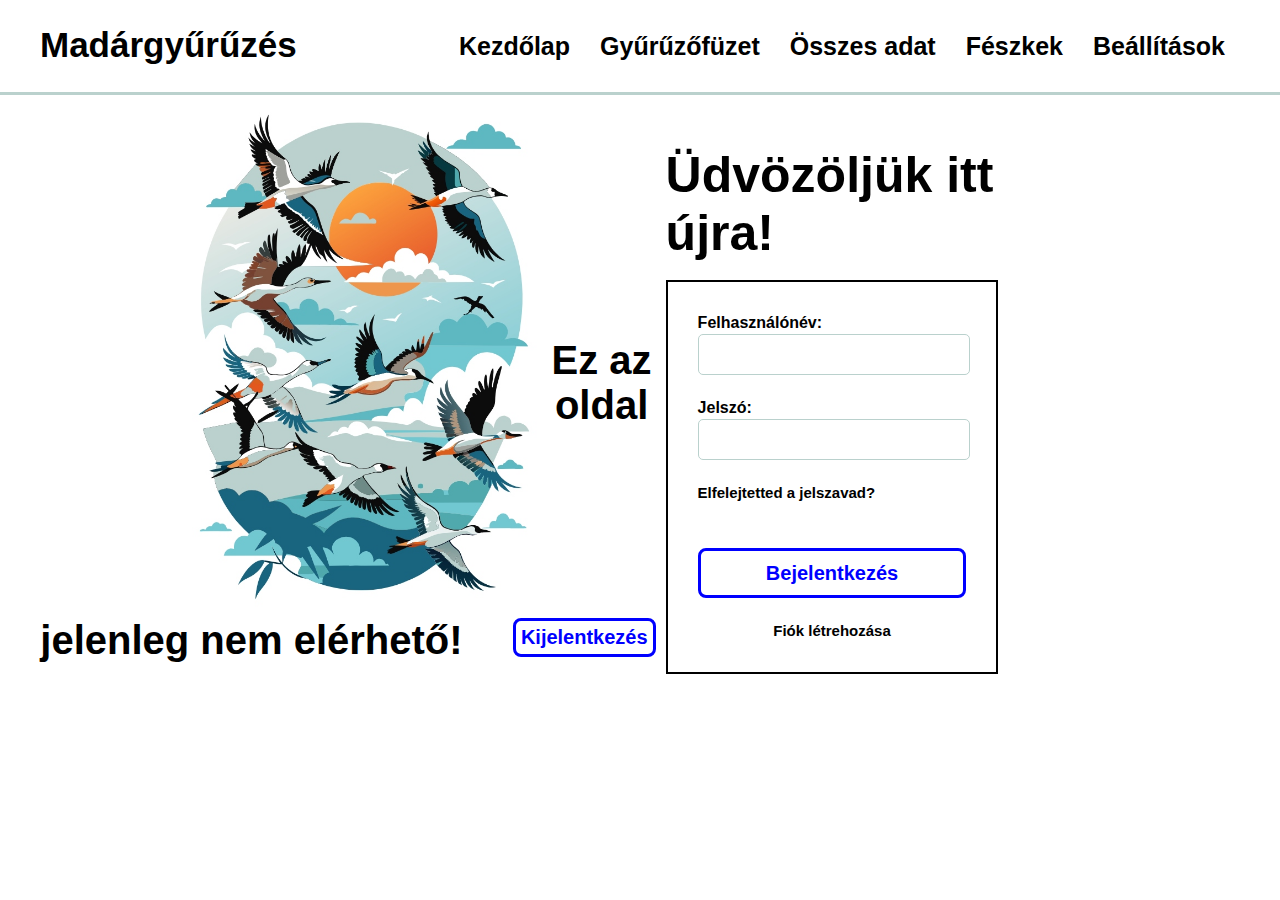
<file: index.html>
<!DOCTYPE html>
<html lang="hu">
<head>
    <meta charset="UTF-8">
    <title>Kezdőlap</title>
    <link rel="stylesheet" href="dizajn.css">
</head><!--
<header>
    <div>
        <label class="hkiiras" style="font-size: 35px">Madárgyűrűzés</label>
        <div style="float: right; display: flex; align-items: flex-start; margin-top: 2px">
            <a href="bejelentkezes.html" id="bej" onmouseover="kiemel('bej','blue')" onmouseout="visszaemel('bej','black')" style="padding-right: 20px"><img id="bejkep" style="width: 40px; border-radius: 5px ;border: 2px solid black;padding-right: 2px; padding-bottom: 2px" src="bejelentkez+¬s.svg" alt=""></a>
        </div>
        <div style="float: right; margin-right: 0; display: flex; align-items: flex-start; padding-top: 7px">
            <a href="index.html" id="kez" onmouseover="kiemel('kez','blue')" onmouseout="visszaemel('kez','black')" style="padding-right: 30px">Kezdőlap</a>
            <a href="adatbevitel.html" id="adb" onmouseover="kiemel('adb','blue')" onmouseout="visszaemel('adb','black')" >Adatbevitel</a>
            <a href="adatlistazas.html"  id="adl" onmouseover="kiemel('adl','blue')" onmouseout="visszaemel('adl','black')" style="padding-left: 30px">Adatlistázás</a>
            <a href="segitseg.html" id="s" onmouseover="kiemel('s','blue')" onmouseout="visszaemel('s','black')" style="padding-left: 30px; padding-right: 30px">Segítség</a>
            <label  style="font-size: 15px; margin-top: 8px" id="bejgli"></label>
        </div>
    </div>
</header>-->
<header >
    <div>
        <label class="hkiiras" style="font-size: 35px">Madárgyűrűzés</label>
        <div style="float: right; margin-right: 0; display: flex; align-items: flex-start; padding-top: 7px" id="hedor">
            <a href="index.html" id="kez" onmouseover="kiemel('kez','blue')" onmouseout="visszaemel('kez','black')">Kezdőlap</a>
            <a href="gyuruzofuzet.html"  id="adl" onmouseover="kiemel('adl','blue')" onmouseout="visszaemel('adl','black')" style="padding-left: 30px">Gyűrűzőfüzet</a>
            <a href="adatok.html" id="adb" onmouseover="kiemel('adb','blue')" onmouseout="visszaemel('adb','black')" style="padding-left: 30px" >Összes adat</a>
            <a href="feszkek.html"  id="adf" onmouseover="kiemel('adf','blue')" onmouseout="visszaemel('adf','black')" style="padding-left: 30px">Fészkek</a>
            <a href="beallitasok.html" id="s" onmouseover="kiemel('s','blue')" onmouseout="visszaemel('s','black')" style="padding-left: 30px; padding-right: 30px; ">Beállítások</a>
        </div>
    </div>
</header>
<body>
    <div id="fiokhozzaadas" style="display: none; font-weight: bold; line-height: 15px; margin-top: 10%; background-color: white; width: 300px; margin-left: 37%; margin-right:40%; border: 2px solid black; border-radius: 30px; position: fixed;  z-index: 1; padding: 30px; font-size: 25px">
        <label style="font-size: 20px; line-height: normal;">
            A fiókot adminisztrátor hozza létre. <br> A kérvényt a következő e-mail címre küldje el: sz628540667@gmail.com <br> <br>
        </label>
        <button onclick="document.getElementById('fiokhozzaadas').style.display='none';" style="float: left; width: 100px; margin: 10px; border-color: blue; color: blue; padding: 5px" id="pluszadatok" onmouseover="kiemelbb('pluszadatok','blue');" onmouseout="visszaemelbb('pluszadatok','blue');">OK</button>
        </div>
    <div id="uzi" style="display: none;line-height: 40px; background-color: white; text-align: center; width: 600px;  margin-left: 28%; margin-right:40%; margin-top: 10%;; border: 2px solid black; border-radius: 30px; position: fixed;  z-index: 1; padding: 30px; font-size: 20px">
        <h1 id="uzikiiratash2"></h1>
    </div>
    <div id="bejelentkezesdiv">
        <div style="width: 100%;">
            <div style="width: 27%; float: left; margin-left: 15%">
                <img src="migratory-birds.jpg" alt="migratory-birds">
            </div>
            <div style="width: 30%; float: right; margin-right: 18%; margin-top: 4%">
                <label class="hkiiras">Üdvözöljük itt újra!</label><br><br>

                    <div class="bevitelicucc" style="font-weight: bold; line-height: 22px; border: 2px solid black; padding: 30px ;width: 70%">
                        Felhasználónév:<br><input type="text" style="width: 94%" id="felhasznalonev"><br>
                        <br>Jelszó:<br><input type="password" style="width: 94%" id="jelszo"><br><br>
                        <div><button id="elfelejtettjelszbutton" onmouseover="kiemel('elfelejtettjelszbutton','blue')" onmouseout="visszaemel('elfelejtettjelszbutton','black')" style="font-size: 15px; color: black; border: none; margin: 0px; padding: 0px;"
                            onclick="kiiras('Ez a funkció jelenleg nem elérhető!','lightblue', '5px solid blue', 3000)">Elfelejtetted a jelszavad?</button></div><br><br>
                        <button style="width: 100%; height: 50px; border-color: blue; color: blue; padding: 5px" id="bejelentkezes" onmouseover="kiemelbb('bejelentkezes','blue');" onclick="bejelnetkez()" onmouseout="visszaemelbb('bejelentkezes','blue');">Bejelentkezés</button><br><br>
                        <div style="width: 100%; text-align: center;"><button onclick="document.getElementById('fiokhozzaadas').style.display='block';" id="regisztralasbutton" onmouseover="kiemel('regisztralasbutton','blue')" onmouseout="visszaemel('regisztralasbutton','black')" style="font-size: 15px; color: black; border: none; margin: 0px; padding: 0px;">Fiók létrehozása</button></div>

                    </div>
        
            </div>
        </div>
    </div>
<div style="width: 100%; text-align: center;" id="kezdolap"><br>
    <label id="felhasznalon" style="float: right; font-size: 18px; font-weight: bold; margin-right: 10px;"></label><br><br>
    <button style="float: right; margin: 10px; margin-top: 0px; border-color: blue; color: blue; padding: 5px" id="kijelentkezes" onmouseover="kiemelbb('kijelentkezes','blue');" onmouseout="visszaemelbb('kijelentkezes','blue');"
    onclick="localStorage.setItem('felhasznalonev',''); kezdes();" >Kijelentkezés</button><br>
    <br><br><br><br><br><br><br><br>

    <h1> Ez az oldal jelenleg nem elérhető!</h1>

</div>
    
<!--<div style="margin: 7%; margin-top: 2%">
    <div style="width: 50%; float: left">
        <br><br><br><label class="hkiiras">Forradalmasítsa a madárgyűrűzést!</label><br><br>
        <label style="font-size: 16px; line-height: 25px"> → Egyszerűsítse a munkáját! <br> → Takarítson meg időt! <br> → Bízza az adatkezelést az alkalmazásra!</label><br><br>

        <div class="bekereteyettbox" style="width: 85%" onclick="adatbevitel()"  id="ab" onmouseover="kiemelb('ab', 'blue')" onmouseout="visszaemelb('ab','#F88532')">
            <div style="float: left"><img src="microphone.svg" alt="" style="height: 50px"></div>
            <label style="font-size: 25px; font-weight: bold" >Hangalapú adatbevitel </label><br>
            <label style="font-size: 15px; color: #F88532" >Csak fel kell mondani a gyűrűzési adatokat, és a rendszer rögzíti.</label>
        </div>
        <br>
        <div class="bekereteyettbox" style="width: 85%" id="al" onmouseover="kiemelb('al','blue')" onmouseout="visszaemelb('al','#F88532')" onclick="adatlistazas()">
            <div style="float: left"><img src="pipa.svg" alt="" style="height: 50px"></div>
            <label style="font-size: 25px; font-weight: bold" >Adatlistázás és exportálás</label><br>
            <label style="font-size: 15px; color: #F88532" >Listázás feltételek mellett, eredménytáblázat exportálása, adatmódosítás.</label>
        </div>

    </div>

    <div style="width: 50%; float: right">
        <br><br><br><br><br>
        <img src="bird-banding-data-entry-with-voice(1).jpg" alt="bird-banding-data-entry-with-voice">
    </div>
</div> -->
</body>
<script src="fuggvenyek.js"></script>
<script>

     const xhr= new XMLHttpRequest();
        xhr.open("GET", "test.php");
        xhr.send();
    
    function kezdes(){
        let felasznalonev=localStorage.getItem("felhasznalonev");
        let nev=localStorage.getItem("nev");

        if(felasznalonev==="")
        {
            document.getElementById("bejelentkezesdiv").style.display = "block";
            document.getElementById("kezdolap").style.display = "none";
            document.getElementById("hedor").style.display="none";
        }
        else
        {
            document.getElementById("bejelentkezesdiv").style.display = "none";
            document.getElementById("kezdolap").style.display = "block";
            document.getElementById("hedor").style.display="block";
            document.getElementById("felhasznalon").textContent="Bejelentkezve: "+nev;

        }
    }
    
    function bejelnetkez(){
        const xhr= new XMLHttpRequest();
        xhr.onload = function(){
            if (xhr.status===200)
            {
                let kiolvas = JSON.parse(xhr.responseText);
                let seged = kiolvas.split(';');
                let felhasznalonev=seged[0];
                let nev = seged[1];
                localStorage.setItem("felhasznalonev", felhasznalonev);
                localStorage.setItem("nev",nev);
                if (felhasznalonev!==''){
                    kezdes();
                    kiiras("Üdvözöljük a webalkalmazáson!","lightblue", "5px solid blue", 3000);

                }
                else
                {
                    kiiras("Hibás felhasználónév vagy jelszó!","#ffded4", "5px solid red", 3000);
                }
            }
        }
        xhr.open("GET", "bejelentkezes.php?felhasznalonev=" + document.getElementById("felhasznalonev").value + "&jelszo=" + document.getElementById("jelszo").value);
        xhr.send();
    }

    if(felh!=='')
    {
        document.getElementById("bejgli").textContent = felh;
        document.getElementById("bejkep").style.border="0px";
    }
    else
    {
        document.getElementById("bejgli").textContent = "";
        document.getElementById("bejkep").style.border="2px solid black";
    }
    document.getElementById("hedor").style.display="none";
    function kiemelb(id,szin) {
        document.getElementById(id).style.border="3px solid "+szin;
    }
    function visszaemelb(id,szin) {
        document.getElementById(id).style.border="3px solid "+szin;

    }
    function kiemelbb(id,szin) {
        document.getElementById(id).style.border="3px solid "+szin;
        document.getElementById(id).style.backgroundColor=szin;
        document.getElementById(id).style.color="white";

    }
    function visszaemelbb(id,szin) {
        document.getElementById(id).style.border="3px solid "+szin;
        document.getElementById(id).style.backgroundColor="white";
        document.getElementById(id).style.color=szin;

    }
    function kiiras(szoveg,hatter,korvonal,ido)
    {
        document.getElementById("uzi").style.display="block";
        let div = document.getElementById("uzi");
        let h2 = document.getElementById("uzikiiratash2");
        div.style.border=korvonal;
        div.style.backgroundColor=hatter;
        h2.textContent=szoveg;
        setTimeout(function (){document.getElementById("uzi").style.display="none"},ido);
    }
   
</script>
</body>
</html>
</file>
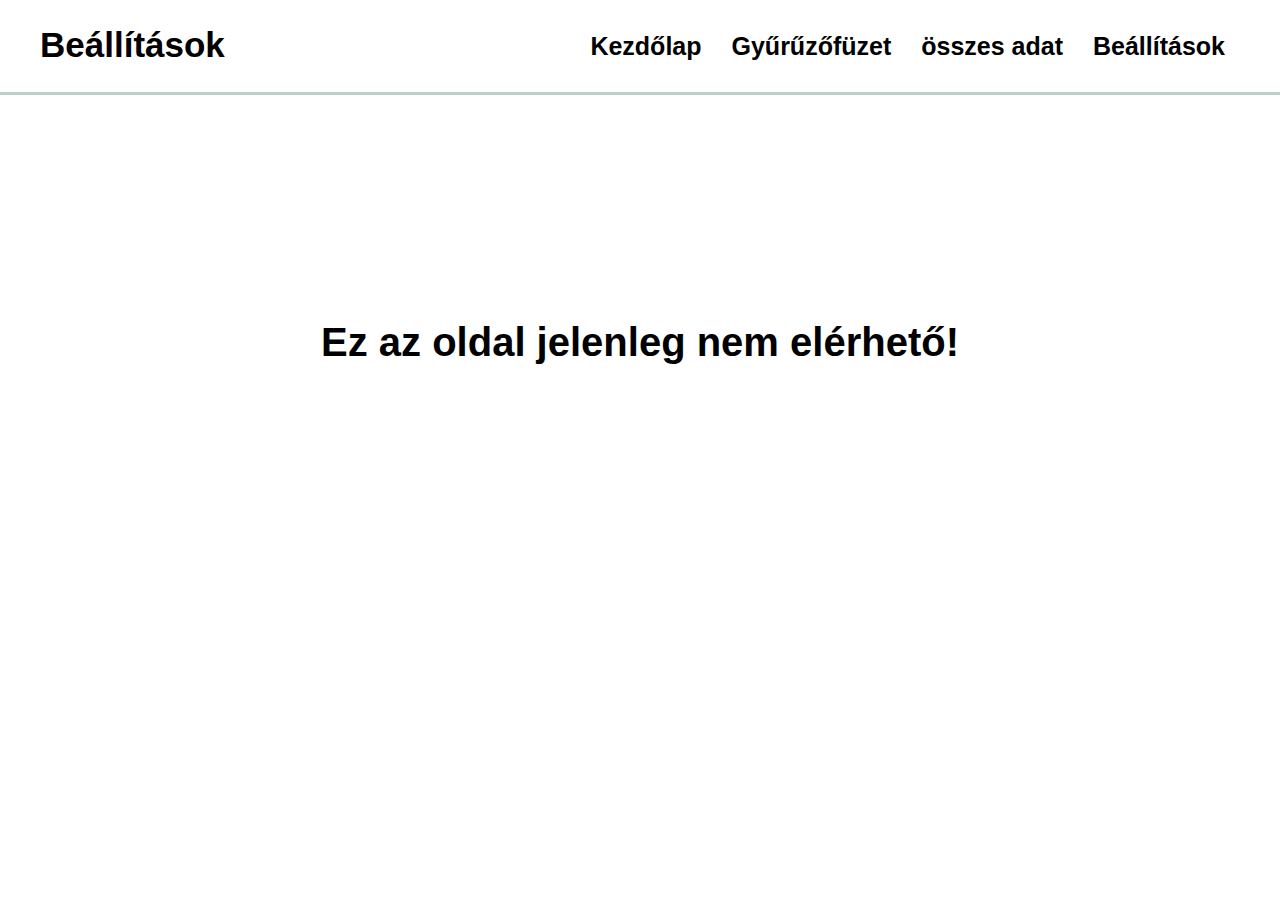
<file: beallitasok.html>
<!DOCTYPE html>
<html lang="en">
<head>
    <meta charset="UTF-8">
    <title>Segítség</title>
    <link rel="stylesheet" href="dizajn.css">
    <style>
    label{
        font-size: 17px;
    }
    </style>
</head>
<body>
<header>
    <div>
        <label class="hkiiras" style="font-size: 35px">Beállítások</label>
        
        <div style="float: right; margin-right: 0; display: flex; align-items: flex-start; padding-top: 7px">
            <a href="index.html" id="kez" onmouseover="kiemel('kez','blue')" onmouseout="visszaemel('kez','black')" style="padding-right: 30px">Kezdőlap</a>
            <a href="gyuruzofuzet.html" id="adb" onmouseover="kiemel('adb','blue')" onmouseout="visszaemel('adb','black')" >Gyűrűzőfüzet</a>
            <a href="adatok.html"  id="adl" onmouseover="kiemel('adl','blue')" onmouseout="visszaemel('adl','black')" style="padding-left: 30px">összes adat</a>
            <a href="segitseg.html" id="s" onmouseover="kiemel('s','blue')" onmouseout="visszaemel('s','black')" style="padding-left: 30px; padding-right: 30px">Beállítások</a>
        </div>
    </div>
</header><br><br><br><br><br><br><br><br><br><br><br>
<div style="width: 100%; text-align: center;">
    <h1> Ez az oldal jelenleg nem elérhető!</h1>

</div>
<!--
<div style="width: 94%; margin: 3%">
    <h1>Használati útmutató</h1>

    <h2>Kezdőlap, bejelentkezés, regisztráció</h2>
    <label>
        A kezdőlapon (és az összes többi oldalon), az oldal felső részén található menü-ben, a szövegekre kattintva lehet navigálni a több oldalra.
        A két fő funkció, az adatbevitel, és az adatlistázás külön gombokkal is elérhető az oldalon.
        <br><br>A bejelentkezéshez kattinson a menü jobb szélén lévő ikonra, majd a bejelentkezés oldalon írja be a felhasználónevét és a jelszavát.
        Sikeres bejelentkezéskor az üzenet "ok" gombjára való kattintása után visszanavigál a kezdőlapra, sikertelen bejelntekzéskor marad az oldalon.
        <br><br>A regisztrációhoz kattintson a "Hozzon létre egyet!" szövegre, és átnavigál a regisztrációs oldalra.
        Itt ki kell tölteni minden mezőt, és utána a felhsználó visszajelzést kap. Ha sikeres, akkor visszanavigál a bejelentkezésre, ahol újra be kell jelentkezni.
        Itt is vissza lehet manuálisan lépni a bejelentkezéshez, a "Jelentkezzen be!" szöbegre kattintva.
        <br><br>Ha be van a felhasználó jelentkezve, akkor a menüben a jobb oldani ikon mellett megjelenik a felhasználóneve.
        A kijelentkezéshez kattintson az ikonra, és rögtön kijelentkezik. Amennyiben nincs bejelnetkezve a felhasználó, akkor a fő funkciók (adatbevitel, adatlistázás)
        nem elérhetőek, hibaüzenet fog megjelenni.
    </label>
    <h2>Adatbevitel beszédfelismeréssel</h2>
    <div style="width: 350px; float: right"><img src="a-human-entry-data-about-birds-with-voice-with-mic(1).jpg" alt=""></div>

    <label>
        A beszédfelismeréses adatbevitelnél fontos szerepet játszanak az kulcsszavak, amik megadják, hogy mit kell végrehajtani.
        Egy utasítás így néz ki: [nyitó kulcsszó][információ][záró kulcsszó] (pl.: ["gyűrű" "b104569" "tovább"] vagy ["adatbevitel" "tovább"].
        Információt
        csak az adatbevitelnél (beviteli mezőkbe) kell felmondani, a funkcióknál erre nincs
        szükség. Az információ ebben esetben a beviteli adat, tehát amit terepen a gyűrűző
        meghatároz és felmond.
        Funkciók: <br><br>adatbevitel - adatok mentése az adatbázisba. Nyitó kulcsszó: "adatbevitel". Záró kucslszavak: "igen"/"nem".
        <br>visszafogás/új gyűrű - váltás az adatbevitel fajtája között. Nyitó kulcsszó: "visszafogás"/"új gyűrű". Záró kulcsszó: nincs.
        <br>adatvisszatöltés - utoljára bevitt adatok visszatöltése. Nyitó kulcsszó: "vissza". Záró kucslszavak: "igen"/"nem".
        <br>adattörlés - a beviteli mezők tartalmának mentése ideiglenes adattárolókba, és beviteli mezők tartalmának törlése.
        Nyitó kulcsszó: "adattörlés". Záró kucslszavak: "igen"/"nem".
        <br>frissítés - beszédfelismerő újraindítása, aktuális bevitel/végrehajtás megszakítása, felismert szöveg törlése.
        Nyitó kulcsszó: "frissítés"/"újra"/"töröl". Záró kucslszavak: nincs.
        <br>gyorsítóadatok - gyűrűsorozatok első számának megadása, és ez úgy használható ki, hogy a gyűrű bevitelénél fel
        kell mondani a "gyűrű" kulcsszavat, a gyűrűtipust, és a "következő" kulcsszavat, majd a "tovább" kulcsszavat, és autómatikusan kitöltődik a mező a következő gyűrűszámmal.
         Továbbá megadható tíz madárfaj, aminek a bevitelénél mondani kell a "fajta" kulcsszavat, a "kód" kulcsszavat, majd a számot, amire megadtuk a madár nevét, és etrmészetesen a "tovább" kulcsszóval lezárni az adatot. A gyorsítóadatok módosítása nem elérhető beszédfelismeréssel, hanem csak gomb lenyomásával.
        <br><br>Az adatok bevitelekor fel kell mondani a beviteli mező feletti szavat (az a kulcsszó), akkor fel kell mondani azadatoat, majd a "tovább" kulcsszóval lezárni az adatot.
        Tehát ha sémában szeretnénk ábrázolni a beszédfelismeréssel történő adatbevitelt, akkor így nézni ki: [utasítási kulcsszó][szükséges informásiók][záró kulcsszó] (az előtte és utána lévő szövegnek nincs jelentőssége, de ügyelni kell, hogy miközben beszélünk, az alkalmazás felismerhet utasítási kulcsszavat (például ha beszédben elhangzik a "nem" szó, akkor azt kulcsszóként érzékeli, és hibát fog írni a nem beviteli mező helyére. Ennek kiküszöbölésére ajánaltos a frissítés funkciót alkalmazni)).
        <br>Néhány mezőnek közelezően ki kell hogy legyen töltve, mert anélkül sikertelen lesz az adatbevitel. Sikeres adatbevitel esetén az összes mező tartalma törlédni fog, hogy rögtön lehessen bevitnni a következő adatot.
        <br>A gyűrű bevitelekor a "gyűrű" kulcsszó kimondása után fel kell mondani a gyűrűtípust, és a számot, valamint lezárni az adatot a "tovább" kulcsszóval.
        <br>A faj bevitelére több módszer létezik: 1. "fajta" [madárfaj magyar neve] "tovább"; 2. a korábban említett gyorsítóadatos bevitel; 3. Kóddal történő adatbevitel: "fajta" "kód" [madár hatbetűs kódja, és minden karakterre egy szavat mondani (ACRSCH - "alma" "ceruza" "rajz" "szép" "ceruza" "háló")] "tovább".
        A legutóbbinál semmi jelentőssége nincs a felmondott szavaknak, csak az első betűket veszi figyelembe. 
        Ezt akkor érdemes alkalmazni, amikor a beszédfelismerő nem érzékeli megfelelően a felmondott adatot.
        <br>A nem bevitelénél három bevihető adat van: "nem" ["hím"/"tojó"/"ismeretlen"] "tovább". Ha kitöltetlenül marad, akkor "ismeretlen" kerül be az adatbázisba.
        <br>A kor bevitelénél négy bevihető adat van: "kor" ["első éves"/"adult"/"röpképes"/"fejlett"] "tovább". Ha kitöltetlenül marad, akkor "fejlett" kerül be az adatbázisba.
        <br>A többinél pedig az előzőköz hasonlóan, az utasítási kulcsszó után mondani kell a megfelelő számadatot, majd a "tovább" kulcsszóval lezárni.
        <br><br> Az adatbevitelre kattintva megjelenik egy ablak, ahol az adatok vannak feltüntetve, és ott lehet ellenőrizni.
        itt választható a "mégse" opció is (kulcsszóval is elérhető: "nem").
        A sikeres adatbevitel után az adatok törlődnek az mezők tartalmai, míg a sikertelennél nem, annak érdekében, hogy ki lehessen javítani.
        A legutolsó adat (ami a mezőkben volt) ilyenkor elmentődik egy helyi tárolóba, és ezt vissza lehet tölteni egy gombnyomással, vagy beszéddel is.
        <br>A helyazonosítót csak egyszer kell bevinni, az nem törlődik adatbevtielkor, valamint ezt nem lehet beszédfelismeréssel bevinni.
        A mellette lévő "+" gombbal hozzá lehet adi helyazonosítót.
        A gombra kattintva megjelenik egy felugró ablak, ahol bevitlei mezők jelennek meg. Ügyelni kell arra, hogy minden adatot pontosan töltsünk ki.

        A gyűrűző beviteli mező automatikusan kitöltődik az aktuálisan bejelnetkezett szemény nevével, és ezt nem lehet módosítani.
        <br>A rendszer kiírja a felismert szöveget egyben, és figyelni is lehet arra, hogy az információ helyesen van-e felismerve.
        A kulcsszavaknál nincs ilyen jellegű probléma, mivel ott azonnali visszajelzést kap a felhasználó, ha érzékeli a rnedszer.
        A beviteli mezőknél a körvonal vastagabb kékre vált, funkcióknál üzenetet kap a felhasználó, kivéve a frissítés funkciónál, ott azonnal törlődik a felismert szöveg.
    </label>
    <h2>Adatlistázás</h2>
    <div style="width: 350px; float: right"><img src="a-human-list-data-in-excel-to-the-application-for-(1).jpg" alt=""></div>

    <label>
        Az adatlistázásnál be lehet állítani tíz féle szűrőt. Amelyik szűrőnél nincs semmi megadva, akkor arra az adatra nem lesz korlátozás.
        Ahol felsorolni kell, ott pontosvesszővel (;) kell elválasztani. Mindegyik beviteli mezőnél van utasítás, hogyan kell bevtinni.
        Az eredméyntáblázat gomb megnyomásakor megjelneik a táblázat az oldal ajján. Lehet váltani a visszafogási és az általános adatok között.
        A visszafogásnál meg lehet adni (de nem kötelező) egy gyűrűszámot, ebben az esetben az első sorban megjelenik a gyűrűzési adat, valamint az összes megkerülési adat a továbbikaban.
        <br><br>Az exportáláshoz be kell írni a megfelelő mezőbe a fájlnevet, majd az exportálás bombot megnyomni, és autómatikusan letölti a .csv fájlt.
        Az exportálás során újra végrehajtja a rendszer az adatlekérést, csak nem jeleníti meg, tehát, ha a felhasználó kilistázik valamit, és utána állít a szűrőkön, akkor
        az újonan beállított táblázat fog bekerülni a .csv állományba.
        <br><br>Az adatok módosítása is ezen az oldalon érhető el. A gyűrűazonosító beviteli mezőbe be kell vinni a gyűrű azonosítóját, és rákattintani az adatmódosítás gombra.
        Egy felugró ablakon megjelnnek az adatok egy-egy beviteli mezőben, amiket lehet szerkezteni, és az adatmódosítás gombbal el lehet menteni, a mégsem gombbal el lehert véteni a változtatást.
        <br><br>Az adatlistázásnál semmilyen funkció nem érhető el <beszédfelismeréssel class=""></beszédfelismeréssel>
    </label>

</div>
<script>

    let felh=localStorage.getItem("felhasznalonev");
    if(felh!=='')
    {
        document.getElementById("bejgli").textContent = felh;
        document.getElementById("bejkep").style.border="0px";
    }
    else
    {
        document.getElementById("bejgli").textContent = "";
        document.getElementById("bejkep").style.border="2px solid black";
    }
</script>-->
<script src="fuggvenyek.js"></script>

</body>
</html>
</file>
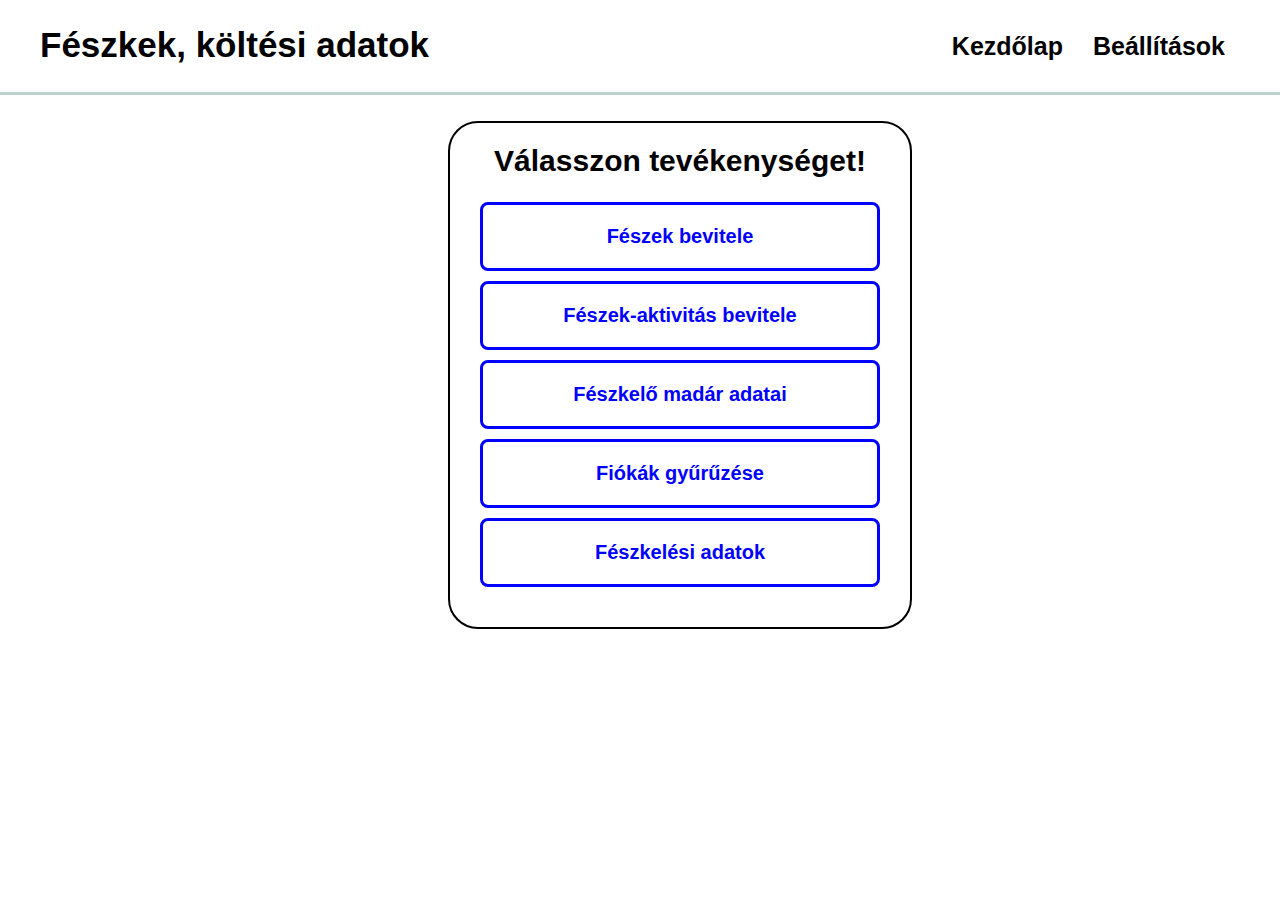
<file: feszkek.html>
<!DOCTYPE html>
<html lang="hu">
<head>
    <meta charset="UTF-8">
    <title>Adatbevitel</title>
    <link rel="stylesheet" href="dizajn.css">

<style>
        .ua{
            font-size: 25px;
        }
        .hl{
            font-size: 20px;
            line-height: 18px;
        }
        .inputjobbrapicike{
            float: right;
            padding: 5px;
            font-size: 15px;
            width: 200px;
            }
        select{
            font-size: 18px;
    padding: 9px;
    right: 0;
    border-radius: 5px;
    background-color: transparent;
    border: 1px solid #BAD1CD;
        }
    </style>
</head>
<header>
    <div>
        <label class="hkiiras" style="font-size: 35px">Fészkek, költési adatok</label>
        <div style="float: right; margin-right: 0; display: flex; align-items: flex-start; padding-top: 7px">
            <a href="index.html" id="kez" onmouseover="kiemel('kez','blue')" onmouseout="visszaemel('kez','black')">Kezdőlap</a>
            <a href="beallitasok.html" id="s" onmouseover="kiemel('s','blue')" onmouseout="visszaemel('s','black')" style="padding-left: 30px; padding-right: 30px; ">Beállítások</a>
        </div>
    </div>
</header>
<body id="bodi" >
    <div id="tevekenyseg" style="display: block; line-height: 15px; margin-top: 2%; background-color: white; width: 400px; margin-left: 35%; margin-right:40%; border: 2px solid black; border-radius: 30px; position: fixed;  z-index: 1; padding: 30px; font-size: 20px">
        <div style="text-align: center"><label style="font-size: 30px; font-weight: bold">Válasszon tevékenységet!</label></div><br><br>
        <button onclick="document.getElementById('tevekenyseg').style.display='none';document.getElementById('MFKdiv').style.display='block';" style="width: 100%; margin-bottom: 10px; padding: 20px; border-color: blue; color: blue;" id="VT_MFK" onmouseover="kiemelbb('VT_MFK','blue');" onmouseout="visszaemelbb('VT_MFK','blue');">Fészek bevitele</button>
        <button onclick="document.getElementById('tevekenyseg').style.display='none';document.getElementById('KMBdiv').style.display='block';" style="width: 100%; margin-bottom: 10px; padding: 20px; border-color: blue; color: blue;" id="VT_KMB" onmouseover="kiemelbb('VT_KMB','blue');" onmouseout="visszaemelbb('VT_KMB','blue');">Fészek-aktivitás bevitele</button>
        <button onclick="feszkelomadar()" style="width: 100%; margin-bottom: 10px; padding: 20px; border-color: blue; color: blue;" id="VT_KMA" onmouseover="kiemelbb('VT_KMA','blue');" onmouseout="visszaemelbb('VT_KMA','blue');">Fészkelő madár adatai </button>
        <button onclick="document.getElementById('tevekenyseg').style.display='none';document.getElementById('FGdiv').style.display='block';" style="width: 100%; margin-bottom: 10px; padding: 20px; border-color: blue; color: blue;" id="VT_FG" onmouseover="kiemelbb('VT_FG','blue');" onmouseout="visszaemelbb('VT_FG','blue');">Fiókák gyűrűzése</button>
        <button onclick="funkcionemelerheto()" style="width: 100%; margin-bottom: 10px; padding: 20px; border-color: blue; color: blue;" id="VT_FA" onmouseover="kiemelbb('VT_FA','blue');" onmouseout="visszaemelbb('VT_FA','blue');">Fészkelési adatok</button>
        
    </div>
    <div id="MFKdiv" style="display: none; line-height: 15px; margin-top: 4%; background-color: white; width: 960px; margin-left: 16%; margin-right:40%; border: 2px solid black; border-radius: 30px; position: fixed;  z-index: 1; padding: 30px; font-size: 20px; font-weight: bold;">
        <div style="text-align: center; margin-bottom: 10px;"><button onclick="feszekbevitel_valttermmest()" id="valttermmest" onmouseover="kiemel('valttermmest','blue')" onmouseout="visszaemel('valttermmest','black')" style="font-size: 15px; color: black; border: none; margin: 0px; padding: 0px;">*Természetes fészek regisztrálása</button></div>
        <div style="text-align: center; margin-bottom: 30px;"><label class="hkiiras" style="font-size: 30px; font-weight: bold;" id="MFKcim">Mesterséges fészek kirakása</label></div>
        <div style=" width: 330px; float: left;">
            <div style="float: left; "> <label> Azonosító<label style="color: red;">*</label><br></label> <input style="width: 60px; margin-bottom: 10px;" type="text" id="MFKazonosito" disabled></div>
            <div style="float: left; margin-left: 10px;"> <label> Elnevezés<br></label> <input style="width: 190px; margin-bottom: 10px;" type="text" id="MFKelnevezes"></div>
            <div style="float: left; "> <label> Ország<label style="color: red;">*</label><br></label> <input style="width: 120px; margin-bottom: 10px;" type="text" id="MFKorszag"></div>
            <div style="float: left;  margin-left: 10px;"> <label> Település<label style="color: red;">*</label><br></label> <input style="width: 130px; margin-bottom: 10px;" type="text" id="MFKtelepules"></div>
            <div style="float: left; "> <label> Koordináták<label style="color: red;">*</label><br></label> <input style="width: 280px; margin-bottom: 10px;" type="text" id="MFKkoordinatak"></div>
            <div style="float: left; "> <label> Madarász<label style="color: red;">*</label><br></label> <input style="width: 150px; margin-bottom: 10px; font-size: 15px; padding: 10px;" type="text" id="MFKmadarasz" disabled></div>
            <div style="float: left; margin-left: 10px;"> <label> Dátum<label style="color: red;">*</label><br></label> <input style="width: 100px; margin-bottom: 10px;" type="text" id="MFKdatum"></div>
        </div>
        <div style=" width: 330px; float: left;">
            <div style="float: left; "> <label> Élőhely<label style="color: red;">*</label><br></label> <input style="width: 280px; margin-bottom: 10px;" type="text" id="MFKelohely"></div>
            <div style="float: left; "> <label> Fészek típus<label style="color: red;">*</label><br></label> <input style="width: 280px; margin-bottom: 10px;" type="text" id="MFKfeszektipus"></div>
            <div style="float: left; "> <label> Fészek leírása<br></label> <input style="width: 280px; margin-bottom: 10px;" type="text" id="MFKfeszekleiras"></div>
            <div style="float: left; "> <label> Fészket készítette <br></label> <input style="width: 280px; margin-bottom: 10px;" type="text" id="MFKfeszketkeszitette"></div>
        </div>
        <div style=" width: 300px; float: left;">
            <div style="float: left; "> <label> Célfaj<br></label> <input style="width: 280px; margin-bottom: 10px;" type="text" id="MFKcelfaj"></div>
            <div style="float: left; "> <label> Fészek tartó <br></label> <input style="width: 80px; margin-bottom: 10px;" type="text" id="MFKkirakva"></div>
            <div style="float: left; margin-left: 10px;"> <label> Magasság <br></label> <input style="width: 70px; margin-bottom: 10px;" type="text" id="MFKmagassag"></div>
            <div style="float: left; margin-left: 10px;"> <label> Irány <br></label> <input style="width: 70px; margin-bottom: 10px;" type="text" id="MFKirany"></div>
            <div style="float: left; "> <label> Megjegyzés<br></label> <input style="width: 280px; margin-bottom: 10px;" type="text" id="MFKmegjegyzes"></div>
        </div>
        <div style=" width: 300px; float: left; margin-top: 17px;">
            <button onclick="feszekbevitel()" style="width: 100px; margin-bottom: 3px; padding: 5px; border-color: blue; color: blue; float: right;" id="helybevitelkesz" onmouseover="kiemelbb('helybevitelkesz','blue');" onmouseout="visszaemelbb('helybevitelkesz','blue');">mentés</button>
            <button onclick="document.getElementById('MFKdiv').style.display='none';document.getElementById('tevekenyseg').style.display='block';" style="width: 100px; border-color: grey; color: grey; padding: 5px" id="helybevitemegse" onmouseover="kiemelbb('helybevitemegse','grey');" onmouseout="visszaemelbb('helybevitemegse','grey');">vissza</button>
        </div>
    </div>
    <div id="KMBdiv" style="display: none; line-height: 15px; margin-top: 4%; background-color: white; width: 800px; margin-left: 22%; margin-right:40%; border: 2px solid black; border-radius: 30px; position: fixed;  z-index: 1; padding: 30px; font-size: 20px; font-weight: bold;">
        <div style="text-align: center; margin-bottom: 30px;"><label class="hkiiras" style="font-size: 30px; font-weight: bold;" id="MFKcim">Fészek-aktivitás bevitele</label></div>
        <div style=" width: 400px; float: left;">
            <div style="float: left; "> <label> Azonosító<label style="color: red;">*</label><br></label> <input style="width: 60px; margin-bottom: 10px;" type="text" id="KMBazonosito" ></div>
            <div style="float: left; margin-left: 10px;"> <label> Elnevezés<br></label> <input style="width: 260px; margin-bottom: 10px;" type="text" id="KMBelnevezes" placeholder="A beviteli mező jeleneg nem elérhető" disabled></div>
              <div style="float: left; "> <label> Madarász<label style="color: red;">*</label><br></label> <input style="width: 220px; margin-bottom: 10px; font-size: 18px;" type="text" id="KMBmadarasz" disabled></div>
            <div style="float: left; margin-left: 10px;"> <label> Dátum<label style="color: red;">*</label><br></label> <input style="width: 100px; margin-bottom: 10px;" type="text" id="KMBdatum"></div>
            <div style="float: left; "> <label> Faj <label style="color: red;">*</label><br></label> <input style="width: 100px; margin-bottom: 10px;" type="text" id="KMBfaj" ></div>
            <div style="float: left; margin-left: 10px;"> <label> Észrevétel<label style="color: red;">*</label><br></label> <input style="width: 220px; margin-bottom: 10px;" type="text" id="KMBeszrevetel"></div>
            <div style="float: left; "> <label> Megfigyelési technika<label style="color: red;">*</label><br></label> <input style="width: 350px; margin-bottom: 10px;" type="text" id="KMBtechnika"></div>

        </div>
        <div style=" width: 400px; float: left;">
            <div style="float: left; "> <label> Tojások<br></label> <input style="width: 50px; margin-bottom: 10px;" type="text" id="KMBtojasok"></div>
            <div style="float: left; margin-left: 10px;"> <label> Fiókák<br></label> <input style="width: 50px; margin-bottom: 10px;" type="text" id="KMBfiokak"></div>
            <div style="float: left; margin-left: 10px;"> <label> Költés fázisa<br></label> <input style="width: 200px; margin-bottom: 10px;" type="text" id="KMBkoltesfazisa"></div>

            <div style="float: left;"> <label> Megfigyelés részletes leírása (max 200 karakter)<br></label> <textarea style="width: 360px; margin-bottom: 10px; resize: none; font-size: 18px; padding-bottom: 12px;" rows="4" type="text" id="KMBleiras"></textarea></div>
        </div>
       
        <div style=" width: 380px; float: left; margin-top: 17px;">
            <button onclick="aktivitasbevitel()" style="width: 100px; margin-bottom: 3px; padding: 5px; border-color: blue; color: blue; float: right;" id="aktivitasbevitel" onmouseover="kiemelbb('aktivitasbevitel','blue');" onmouseout="visszaemelbb('aktivitasbevitel','blue');">mentés</button>
            <button onclick="document.getElementById('KMBdiv').style.display='none';document.getElementById('tevekenyseg').style.display='block';" style="width: 100px; border-color: grey; color: grey; padding: 5px" id="aktivitasbevitelmegse" onmouseover="kiemelbb('aktivitasbevitelmegse','grey');" onmouseout="visszaemelbb('aktivitasbevitelmegse','grey');">vissza</button>
        </div>
    </div>





    <div id="FGdiv" style="display: none; line-height: 15px; margin-top: 4%; background-color: white; width: 800px; margin-left: 22%; margin-right:40%; border: 2px solid black; border-radius: 30px; position: fixed;  z-index: 1; padding: 30px; font-size: 20px; font-weight: bold;">
        
        <div id="FGdiv1" style="display: block;">
            <div style="text-align: center; margin-bottom: 30px;"><label class="hkiiras" style="font-size: 30px; font-weight: bold;" id="MFKcim">Fiókák gyűrűzése - 1.lépés</label></div>
            <div style=" width: 400px; float: left;">
                <div style="float: left; "> <label> Azonosító<label style="color: red;">*</label><br></label> <input style="width: 60px; margin-bottom: 10px;" type="text" id="FGazonosito" ></div>
                <div style="float: left; margin-left: 10px;"> <label> Elnevezés<br></label> <input style="width: 260px; margin-bottom: 10px;" type="text" id="FGelnevezes" placeholder="A beviteli mező jeleneg nem elérhető" disabled></div>
                <div style="float: left; "> <label> Gyűrűző<label style="color: red;">*</label><br></label> <input style="width: 220px; margin-bottom: 10px; font-size: 18px;" type="text" id="FGmadarasz" disabled></div>
                <div style="float: left; margin-left: 10px;"> <label> Dátum<label style="color: red;">*</label><br></label> <input  style="width: 100px; margin-bottom: 10px;" type="text" id="FGdatum"></div>
                <div style="float: left; "> <label> Faj <label  style="color: red;">*</label><br></label> <input  style="width: 100px; margin-bottom: 10px;" type="text" id="FGfaj" ></div>
                <div style="float: left; margin-left: 10px;"> <label> Fiókák<label style="color: red;">*</label><br></label> <input style="width: 40px; margin-bottom: 10px;" type="text" id="FGfiokak"></div>
                <div style="float: left; margin-left: 10px;"> <label> Költés fázisa<label style="color: red;">*</label><br></label> <input style="width: 150px; margin-bottom: 10px;" type="text" id="FGkoltesfazis"></div>
            </div>
            <div style=" width: 400px; float: left;">
                
                <div style="float: left;"> <label> Gyűrűk<label style="color: red;">*</label><br></label> <textarea style="width: 360px; margin-bottom: 10px; resize: none; font-size: 18px; padding-bottom: 12px;" rows="4" type="text" id="FGgyuruk" placeholder="Felsorolás vesszővel elválasztva: pl: 3X12345,3X12346,3X12347,3X12348 vagy intervallumban megadva:      pl: 3X : 12345 - 12348" ></textarea></div>
            </div>
        
            <div style=" width: 380px; float: left; margin-top: 17px;">
                <button onclick="fiokagyuruzesell()" style="width: 100px; margin-bottom: 3px; padding: 5px; border-color: blue; color: blue; float: right;" id="fiokagyuruzes" onmouseover="kiemelbb('fiokagyuruzes','blue');" onmouseout="visszaemelbb('fiokagyuruzes','blue');">Tovább</button>
                <button onclick="document.getElementById('FGdiv').style.display='none';document.getElementById('tevekenyseg').style.display='block'; FGszm=false;" style="width: 100px; border-color: grey; color: grey; padding: 5px" id="fiokagyuruzesmegse" onmouseover="kiemelbb('fiokagyuruzesmegse','grey');" onmouseout="visszaemelbb('fiokagyuruzesmegse','grey');">vissza</button>
            </div>
        </div>
        
        <div id="FGdiv2" style="display: none;">
            <div style="text-align: center; margin-bottom: 30px;"><label class="hkiiras" style="font-size: 30px; font-weight: bold;" id="MFKcim">Fiókák gyűrűzése - adatok ellenőrzése</label></div>
            <div style=" width: 100%; ">
                <table id="ellenorzotablaFG1" style="font-size: 15px; border: 1px solid black ;margin-top: 10px; margin-left: 21%; background-color: black; text-align: center;">
                    <tr style="font-size: 15px;  background-color: skyblue;">
                        <th style="width: 100px ; border-width: 3px;">Fészek</th>
                        <th style="width: 100px ; border-width: 3px;">Dátum</th>
                        <th style="width: 250px ; border-width: 3px;">Gyűrűző</th>                        
                    </tr>
                </table><table id="ellenorzotablaFG2" style="font-size: 15px; border: 1px solid black ;margin-top: 10px; background-color: black; text-align: center;">
                    <tr style="font-size: 15px;  background-color: skyblue;">
                        <th style="width: 100px ; border-width: 3px;">Faj</th>
                        <th style="width: 100px ; border-width: 3px;">Gyűrű</th>
                        <th style="width: 300px ; border-width: 3px;">Szines gyűrű (H_Sz_K)</th>     
                        <th style="width: 350px ; border-width: 3px;">Megjegyzés</th>                                      
                    </tr>
                </table>
            </div>
            <div style=" width: 100%; float: left; margin-top: 30px;">
                <button onclick="fiokagyuruzes()" style="width: 100px; margin-bottom: 3px; padding: 5px; border-color: blue; color: blue; float: right;" id="fiokagyuruzesOK" onmouseover="kiemelbb('fiokagyuruzesOK','blue');" onmouseout="visszaemelbb('fiokagyuruzesOK','blue');">Mentés</button>
                <button onclick="funkcionemelerheto()" style="width: 500px; margin-bottom: 3px; margin-right: 50px; padding: 5px; border-color: grey; color: grey; float: right;" id="szgymegnyit" onmouseover="kiemelbb('szgymegnyit','grey');" onmouseout="visszaemelbb('szgymegnyit','grey');">Színes gyűrűk és megjegyzés hozzáadása</button>
                <button onclick="document.getElementById('FGdiv2').style.display='none';document.getElementById('FGdiv1').style.display='block'; FGgyuru.length=0;" style="width: 100px; border-color: grey; color: grey; padding: 5px" id="FGdiv2M" onmouseover="kiemelbb('FGdiv2M','grey');" onmouseout="visszaemelbb('FGdiv2M','grey');">vissza</button>
            </div>
        </div>
        
        



    </div>







    <div id="uzi" style="display: none;line-height: 40px; background-color: white; text-align: center; width: 600px;  margin-left: 28%; margin-right:40%; margin-top: 10%; border: 2px solid black; border-radius: 30px; position: fixed;  z-index: 1; padding: 30px; font-size: 20px">
        <h1 id="uzikiiratash2"></h1>
    </div>
<script>
    if (localStorage.getItem("feszkelomadar")==="returnOK"){
        localStorage.setItem("feszkelomadar", "false");
        kiiras("Sikeres adatbevitel!","lightgreen", "5px solid green", 3000);
    }
    if (localStorage.getItem("feszkelomadar")==="true"){
        localStorage.setItem("feszkelomadar", "false");
    }
    let termmest="mesterseges";
    let FGgyuru = [], FGszines = [], FGmegjegyzes = [];
    let FGszm=false;
    let ellMFK=false, ellKMB=false, ellFG=false;
    let felhasznalonev = localStorage.getItem("felhasznalonev"), nev=localStorage.getItem('nev');
    MFKazonositofrissit();
    const dat = new Date();
    let datum = dat.getFullYear()+"."+(dat.getMonth()+1)+"."+dat.getDate()+".";
    document.getElementById("MFKorszag").value="Szerbia";
    document.getElementById("MFKmadarasz").value=nev;
    document.getElementById("KMBmadarasz").value=nev;
    document.getElementById("FGmadarasz").value=nev;
    document.getElementById("MFKdatum").value=datum;
    document.getElementById("KMBdatum").value=datum;


    function feszkelomadar(){
        localStorage.setItem("feszkelomadar", "true");
        window.location.href="gyuruzofuzet.html";
    }


    function fiokagyuruzesell(){
        if (!ellFG){
            if(document.getElementById("FGazonosito").value!==""){document.getElementById("FGazonosito").style.borderColor="#BAD1CD";}
            if(document.getElementById("FGmadarasz").value!==""){document.getElementById("FGmadarasz").style.borderColor="#BAD1CD";}
            if(document.getElementById("FGdatum").value!==""){document.getElementById("FGdatum").style.borderColor="#BAD1CD";}
            if(document.getElementById("FGfaj").value!==""){document.getElementById("FGfaj").style.borderColor="#BAD1CD";}
            if(document.getElementById("FGfiokak").value!==""){document.getElementById("FGfiokak").style.borderColor="#BAD1CD";}
            if(document.getElementById("FGkoltesfazis").value!==""){document.getElementById("FGkoltesfazis").style.borderColor="#BAD1CD";}
            if(document.getElementById("FGgyuruk").value!==""){document.getElementById("FGgyuruk").style.borderColor="#BAD1CD";}
        }
        ellFG=true;
        if(document.getElementById("FGazonosito").value===""){document.getElementById("FGazonosito").style.borderColor="red"; ellFG=false;}
        if(document.getElementById("FGmadarasz").value===""){document.getElementById("FGmadarasz").style.borderColor="red"; ellFG=false;}
        if(document.getElementById("FGdatum").value===""){document.getElementById("FGdatum").style.borderColor="red"; ellFG=false;}
        if(document.getElementById("FGfaj").value===""){document.getElementById("FGfaj").style.borderColor="red"; ellFG=false;}
        if(document.getElementById("FGfiokak").value===""){document.getElementById("FGfiokak").style.borderColor="red"; ellFG=false;}
        if(document.getElementById("FGkoltesfazis").value===""){document.getElementById("FGkoltesfazis").style.borderColor="red"; ellFG=false;}
        if(document.getElementById("FGgyuruk").value===""){document.getElementById("FGgyuruk").style.borderColor="red"; ellFG=false;}
        else{
            let GG=document.getElementById("FGgyuruk").value.split(' ')
            if (GG.length===5){ //3X : 15456 - 15458
                if (ellenorizIntreAlakithato(GG[2]) && ellenorizIntreAlakithato(GG[4]) && GG[3]==="-" && GG[1] === ":" && ellenorizIntreAlakithato(document.getElementById("FGfiokak").value))
                {
                    if(parseInt(GG[4])-parseInt(GG[2])+1===parseInt(document.getElementById("FGfiokak").value)){
                        let ii=0;
                        for (let i=parseInt(GG[2]);i<=parseInt(GG[4]);i++){
                            FGgyuru[ii]=GG[0]+i;
                            ii++;
                        }
                    } else {kiiras("Ellenőrizze a bevitt adatokat!","#ffded4", "5px solid red", 3000); ellFG=false; GG.length=0;}
                } else {kiiras("Ellenőrizze a bevitt adatokat!","#ffded4", "5px solid red", 3000); ellFG=false; GG.length=0;}
            } else{            
                FGgyuru = document.getElementById("FGgyuruk").value.split(',');        
                if(FGgyuru.length !== parseInt(document.getElementById("FGfiokak").value)){
                    kiiras("Ellenőrizze a bevitt adatokat!","#ffded4", "5px solid red", 3000); ellFG=false;
                }
        }
        }
        if(felhasznalonev===""){ellFG=false;}
        if (ellFG)
        {
            let tabla1= document.getElementById("ellenorzotablaFG1");
            let tabla2= document.getElementById("ellenorzotablaFG2");
            while (tabla1.rows.length > 1) {tabla1.deleteRow(1);}
            while (tabla2.rows.length > 1) {tabla2.deleteRow(1);}
            document.getElementById("FGdiv1").style.display="none";
            document.getElementById("FGdiv2").style.display="block";

            let newRow = tabla1.insertRow(1);


            newRow.insertCell(0).innerHTML = document.getElementById("FGazonosito").value;
            newRow.insertCell(1).innerHTML = document.getElementById("FGdatum").value;
            newRow.insertCell(2).innerHTML = nev;
            newRow.style.backgroundColor="white";
            for (let i=0;i<FGgyuru.length;i++){
                let newRow2 = tabla2.insertRow(i+1);
                newRow2.insertCell(0).innerHTML = document.getElementById("FGfaj").value;
                newRow2.insertCell(1).innerHTML = FGgyuru[i];
                let sz="",m="";
                if(false)//************!!!!!!!!!!!!!!!!!!!!!!!!!!!!!!!!!!!!!!!!!!!!!!!!!!!!!!!!!!!!!!!!!!!!!!!!!!!!********************
                {
                    sz=FGszines[i];
                    m=FGmegjegyzes[i];
                }
                newRow2.insertCell(2).innerHTML = sz;
                newRow2.insertCell(3).innerHTML = m;
                newRow2.style.backgroundColor="white";
            }
        }
    }

    function fiokagyuruzes(){
        let szamlalo=0;
        localStorage.setItem("eredmeny", "");
        localStorage.setItem("siker", "siker");
        let gyuruzokozpont = "BELGRADE";
        let orszag = "Szerbia";
        let adatok;
        if (ellFG){
            for (i=0;i<FGgyuru.length;i++){
                adatok= "&gyuruzobox=" + nev + 
                "&gyuruzohelybox=Fészek " + document.getElementById("FGazonosito").value + 
                "&datumbox=" + document.getElementById("FGdatum").value + 
                "&szedesbox=&halobox=&adatbox=ujgyuru&gyurubox=" + FGgyuru[i] +
                "&fajbox=" + document.getElementById("FGfaj").value + 
                "&madarallapotabox=Egészséges" +
                "&megjegyzesbox=" + //FGmegjegyzes[i] +
                "&gyuruzokozpontbox=" + gyuruzokozpont + "&orszagbox=" + orszag +
                "&gyuruzesutanbox=Visszahelyezve a fészekbe&befogasbox=Fészekben befogva fiókaként&csalibox=&megjegyzesBCSbox=&korbox=R" + 
                "&ivarbox=&zsirbox=&izombox=&vedlesbox&foltbox=&kotlofoltbox=&kopasbox=&harmadikevezobox=&szarnybox=&farokbox=&talpbox=&tomegbox=&szarnyformulabox=";
                const xhr = new XMLHttpRequest();
                xhr.onload = function() {
                    if(xhr.status===200)
                    {
                        let s=localStorage.getItem("eredmeny");
                        const results= JSON.parse(xhr.responseText);
                        if (results!=="OK"){
                            localStorage.setItem("siker", "nemsiker");
                            localStorage.setItem("eredmeny", s + "[" + FGgyuru[szamlalo] + " - ERROR] ");
                        } 
                        else {                        localStorage.setItem("eredmeny", s + "[" + FGgyuru[szamlalo] + " - OK] ");                    }
                        szamlalo++;
                        if (szamlalo===FGgyuru.length)
                        {
                            if (localStorage.getItem("siker")==="siker"){kiiras("Sikeres adatbevitel!","lightgreen", "5px solid green", 3000);

                            if(document.getElementById("FGazonosito").value!==""){document.getElementById("FGazonosito").style.borderColor="#BAD1CD";}
                            document.getElementById("FGazonosito").value="";
                            document.getElementById("FGdatum").value="";
                            document.getElementById("FGfaj").value="";
                            document.getElementById("FGfiokak").value="";
                            document.getElementById("FGkoltesfazis").value="";
                            document.getElementById("FGgyuruk").value="";
                            document.getElementById('FGdiv2').style.display='none';
                            document.getElementById('FGdiv1').style.display='block';
                            FGszm=false;
                            }
                            else{
                                kiiras("Hiba az adatbevitel közben!","#ffded4", "5px solid red", 3000);
                                setTimeout(function (){alert("A szerver hibaüzenete: " + localStorage.getItem("eredmeny"));},10);
                            }
                        }
                    }
                }
                xhr.open("GET", "gyuruzofuzet.php?task=AB"+adatok);
                xhr.send();

            }
       
    }
    }
   

    function feszekbevitel_valttermmest(){
        if (termmest==="mesterseges")
        {
            termmest="termeszetes";
            document.getElementById("valttermmest").textContent="*Mesterséges fészek kirakása";
            document.getElementById("MFKcim").textContent="Természetes fészek regisztrálása";
            document.getElementById("MFKdiv").style.border="2px solid green";

        }
        else
        {
            termmest="mesterseges";
            document.getElementById("MFKcim").textContent="Mesterséges fészek kirakása";
            document.getElementById("valttermmest").textContent="*Természetes fészek regisztrálása";
            document.getElementById("MFKdiv").style.border="2px solid black";

        }
    }
    function feszekbevitelell(){
        if (!ellMFK){
            if(document.getElementById("MFKazonosito").value!==""){document.getElementById("MFKazonosito").style.borderColor="#BAD1CD";}
            if(document.getElementById("MFKorszag").value!==""){document.getElementById("MFKorszag").style.borderColor="#BAD1CD";}
            if(document.getElementById("MFKtelepules").value!==""){document.getElementById("MFKtelepules").style.borderColor="#BAD1CD";}
            if(document.getElementById("MFKkoordinatak").value!==""){document.getElementById("MFKkoordinatak").style.borderColor="#BAD1CD";}
            if(document.getElementById("MFKmadarasz").value!==""){document.getElementById("MFKmadarasz").style.borderColor="#BAD1CD";}
            if(document.getElementById("MFKdatum").value!==""){document.getElementById("MFKdatum").style.borderColor="#BAD1CD";}
            if(document.getElementById("MFKelohely").value!==""){document.getElementById("MFKelohely").style.borderColor="#BAD1CD";}
            if(document.getElementById("MFKfeszektipus").value!==""){document.getElementById("MFKfeszektipus").style.borderColor="#BAD1CD";}
        }
        ellMFK=true;
        if(document.getElementById("MFKazonosito").value===""){document.getElementById("MFKazonosito").style.borderColor="red"; ellMFK=false;}
        if(document.getElementById("MFKorszag").value===""){document.getElementById("MFKorszag").style.borderColor="red"; ellMFK=false;}
        if(document.getElementById("MFKtelepules").value===""){document.getElementById("MFKtelepules").style.borderColor="red"; ellMFK=false;}
        if(document.getElementById("MFKkoordinatak").value===""){document.getElementById("MFKkoordinatak").style.borderColor="red"; ellMFK=false;}
        if(document.getElementById("MFKmadarasz").value===""){document.getElementById("MFKmadarasz").style.borderColor="red"; ellMFK=false;}
        if(document.getElementById("MFKdatum").value===""){document.getElementById("MFKdatum").style.borderColor="red"; ellMFK=false;}
        if(document.getElementById("MFKelohely").value===""){document.getElementById("MFKelohely").style.borderColor="red"; ellMFK=false;}
        if(document.getElementById("MFKfeszektipus").value===""){document.getElementById("MFKfeszektipus").style.borderColor="red"; ellMFK=false;}
        if (felhasznalonev===""){ellMFK=false;}
    }

    function feszekbevitel(){
        feszekbevitelell();
        if (ellMFK){
            let adatok="&MFKazonosito=" + document.getElementById("MFKazonosito").value + 
            "&MFKelnevezes=" + document.getElementById("MFKelnevezes").value + 
            "&MFKorszag=" + document.getElementById("MFKorszag").value + 
            "&MFKtelepules=" + document.getElementById("MFKtelepules").value + 
            "&MFKkoordinatak=" + document.getElementById("MFKkoordinatak").value + 
            "&MFKdatum=" + document.getElementById("MFKdatum").value + 
            "&MFKelohely=" + document.getElementById("MFKelohely").value + 
            "&MFKfeszektipus=" + document.getElementById("MFKfeszektipus").value + 
            "&MFKfeszekleiras=" + document.getElementById("MFKfeszekleiras").value + 
            "&MFKfeszketkeszitette=" + document.getElementById("MFKfeszketkeszitette").value + 
            "&MFKcelfaj=" + document.getElementById("MFKcelfaj").value + 
            "&MFKkirakva=" + document.getElementById("MFKkirakva").value + 
            "&MFKmagassag=" + document.getElementById("MFKmagassag").value + 
            "&MFKirany=" + document.getElementById("MFKirany").value + 
            "&MFKmegjegyzes=" + document.getElementById("MFKmegjegyzes").value +
            "&MFKtermmest=" + termmest + "&MFKfelhasznalonev=" + felhasznalonev + "&MFKallapot=aktiv";
            const xhr = new XMLHttpRequest();
            xhr.onload = function() {
                if(xhr.status===200)
                {
                    const results= JSON.parse(xhr.responseText);
                    if (results==="OK"){
                        kiiras("Sikeres adatbevitel!","lightgreen", "5px solid green", 3000);
                        MFKazonositofrissit();
                        document.getElementById("MFKelnevezes").value="";
                        document.getElementById("MFKkoordinatak").value="";
                        document.getElementById("MFKelohely").value="";
                        document.getElementById("MFKfeszektipus").value="";
                        document.getElementById("MFKfeszekleiras").value="";
                        document.getElementById("MFKfeszketkeszitette").value="";
                        document.getElementById("MFKcelfaj").value="";
                        document.getElementById("MFKkirakva").value="";
                        document.getElementById("MFKmagassag").value="";
                        document.getElementById("MFKirany").value="";
                        document.getElementById("MFKmegjegyzes").value="";
                        

                        
                    } else
                        kiiras("Hiba az adatbevitel közben!","#ffded4", "5px solid red", 3000);
                }
            }
            xhr.open("GET", "gyuruzofuzet.php?task=MFKB"+adatok);
            xhr.send();
        }
    }
    function MFKazonositofrissit(){
        const xhr=new XMLHttpRequest();
        xhr.onload = function(){
            if (xhr.status===200)
            {
                let adatok = JSON.parse(xhr.responseText);
                adatok.forEach(
                    function (adat){
                        document.getElementById("MFKazonosito").value=parseInt(adat.maxID)+1;
                        if (document.getElementById("MFKazonosito").value==="NaN"){document.getElementById("MFKazonosito").value="1";}
                    }
                )
            }
            else {alert("Hiba az azonosító létrehozása közben!");}
        }
        xhr.open("GET", "gyuruzofuzet.php?task=MFKmaxIDL&felhasznalonev="+felhasznalonev);
        xhr.send();
    }





    function aktivitasbevitelell(){
        if (!ellKMB){
            if(document.getElementById("KMBazonosito").value!==""){document.getElementById("KMBazonosito").style.borderColor="#BAD1CD";}
            if(document.getElementById("KMBmadarasz").value!==""){document.getElementById("KMBmadarasz").style.borderColor="#BAD1CD";}
            if(document.getElementById("KMBdatum").value!==""){document.getElementById("KMBdatum").style.borderColor="#BAD1CD";}
            if(document.getElementById("KMBfaj").value!==""){document.getElementById("KMBfaj").style.borderColor="#BAD1CD";}
            if(document.getElementById("KMBeszrevetel").value!==""){document.getElementById("KMBeszrevetel").style.borderColor="#BAD1CD";}
            if(document.getElementById("KMBtechnika").value!==""){document.getElementById("KMBtechnika").style.borderColor="#BAD1CD";}
        }
        ellKMB=true;
        if(document.getElementById("KMBazonosito").value===""){document.getElementById("KMBazonosito").style.borderColor="red"; ellKMB=false;}
        if(document.getElementById("KMBmadarasz").value===""){document.getElementById("KMBmadarasz").style.borderColor="red"; ellKMB=false;}
        if(document.getElementById("KMBdatum").value===""){document.getElementById("KMBdatum").style.borderColor="red"; ellKMB=false;}
        if(document.getElementById("KMBfaj").value===""){document.getElementById("KMBfaj").style.borderColor="red"; ellKMB=false;}
        if(document.getElementById("KMBeszrevetel").value===""){document.getElementById("KMBeszrevetel").style.borderColor="red"; ellKMB=false;}
        if(document.getElementById("KMBtechnika").value===""){document.getElementById("KMBtechnika").style.borderColor="red"; ellKMB=false;}
        if (felhasznalonev===""){ellKMB=false;}

    }

    function aktivitasbevitel(){
        aktivitasbevitelell();
        if (ellKMB){
            let adatok = "&KMBazonosito=" + document.getElementById("KMBazonosito").value + 
            "&KMBmadarasz=" + document.getElementById("KMBmadarasz").value + 
            "&KMBdatum=" + document.getElementById("KMBdatum").value + 
            "&KMBfaj=" + document.getElementById("KMBfaj").value + 
            "&KMBeszrevetel=" + document.getElementById("KMBeszrevetel").value + 
            "&KMBtechnika=" + document.getElementById("KMBtechnika").value + 
            "&KMBtojasok=" + document.getElementById("KMBtojasok").value + 
            "&KMBfiokak=" + document.getElementById("KMBfiokak").value + 
            "&KMBkoltesfazisa=" + document.getElementById("KMBkoltesfazisa").value + 
            "&KMBleiras=" + document.getElementById("KMBleiras").value;
            const xhr = new XMLHttpRequest();
            xhr.onload = function() {
                if(xhr.status===200)
                {
                    const results= JSON.parse(xhr.responseText);
                    if (results==="OK"){
                        kiiras("Sikeres adatbevitel!","lightgreen", "5px solid green", 3000);
                        document.getElementById("KMBazonosito").value = "";
                        document.getElementById("KMBelnevezes").value = "";
                        document.getElementById("KMBfaj").value = "";
                        document.getElementById("KMBeszrevetel").value = "";
                        document.getElementById("KMBtechnika").value = "";
                        document.getElementById("KMBtojasok").value = "";
                        document.getElementById("KMBfiokak").value = "";
                        document.getElementById("KMBkoltesfazisa").value = "";
                        document.getElementById("KMBleiras").value = "";
                        

            
                    } else
                        kiiras("Hiba az adatbevitel közben!","#ffded4", "5px solid red", 3000);
                }
            }
            xhr.open("GET", "gyuruzofuzet.php?task=KMB"+adatok);
            xhr.send();
        }
        
    }

    function ellenorizIntreAlakithato(string) {
    // Próbáljuk meg átalakítani egész számmá
    const szam = parseInt(string, 10);

    // Ellenőrizzük, hogy az eredmény nem NaN és az eredeti string nem tartalmaz felesleges karaktereket
    return !isNaN(szam) && szam.toString() === string.trim();
}

    function funkcionemelerheto(){
    kiiras('Ez a funkció jelenleg nem elérhető!','lightblue', '5px solid blue', 3000);
}
    function kiemel(id,szin) {
        document.getElementById(id).style.color=szin;
    }
    function visszaemel(id,szin) {
        document.getElementById(id).style.color=szin;

    }
    function kiemelb(id,szin) {
        document.getElementById(id).style.border="3px solid "+szin;
    }
    function visszaemelb(id,szin) {
        document.getElementById(id).style.border="3px solid "+szin;

    }
    function kiiras(szoveg,hatter,korvonal,ido)
    {
        document.getElementById("uzi").style.display="block";
        let div = document.getElementById("uzi");
        let h2 = document.getElementById("uzikiiratash2");
        div.style.border=korvonal;
        div.style.backgroundColor=hatter;
        h2.textContent=szoveg;
        setTimeout(function (){document.getElementById("uzi").style.display="none"},ido);
    }
    function kiemelbb(id,szin) {
        document.getElementById(id).style.border="3px solid "+szin;
        document.getElementById(id).style.backgroundColor=szin;
        document.getElementById(id).style.color="white";

    }
    function visszaemelbb(id,szin) {
        document.getElementById(id).style.border="3px solid "+szin;
        document.getElementById(id).style.backgroundColor="white";
        document.getElementById(id).style.color=szin;

    }
</script>
</body>
</html>
</file>
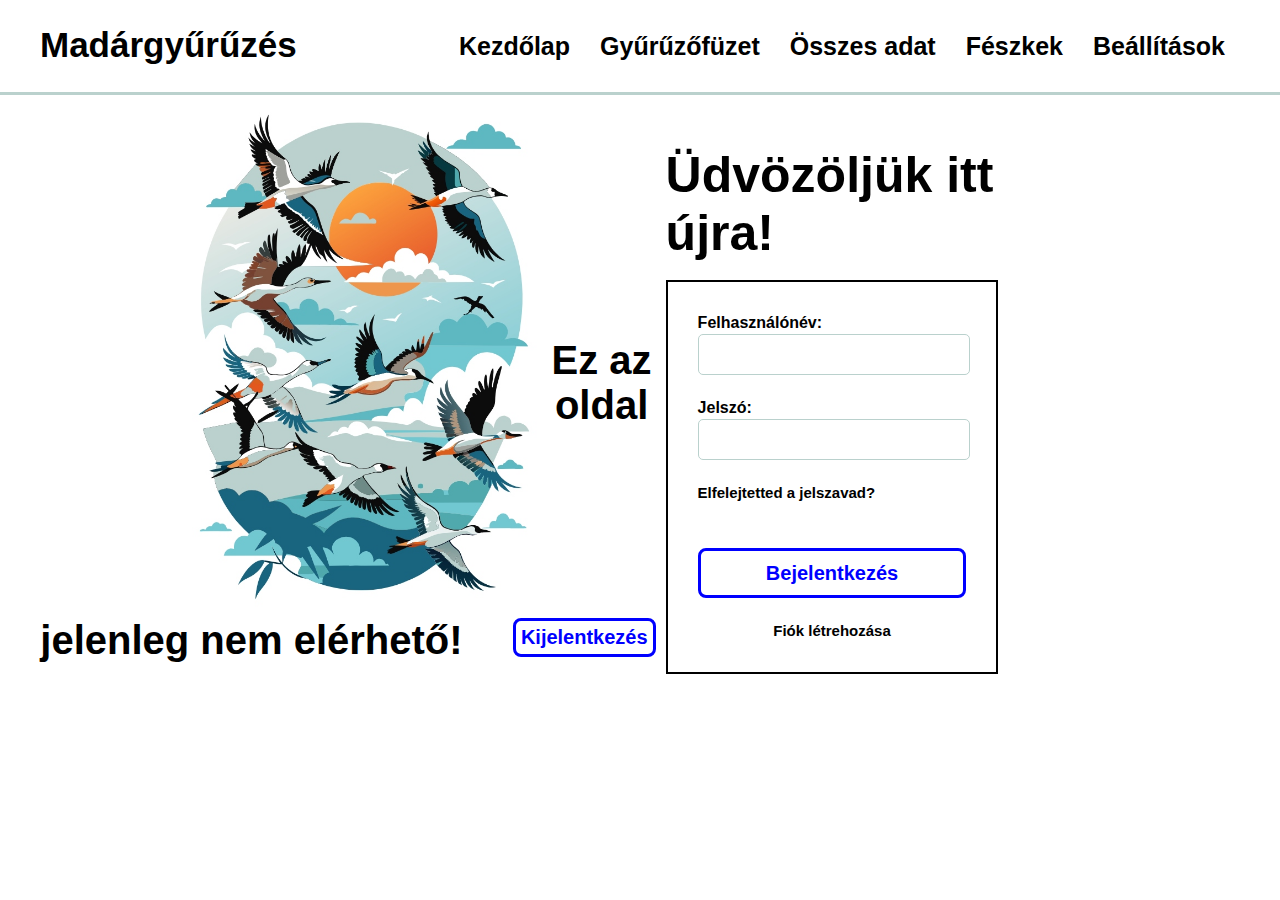
<file: gyuruzofuzet.html>
<!DOCTYPE html>
<html lang="hu">
<head>
    <meta charset="UTF-8">
    <title>Adatbevitel</title>
    <link rel="stylesheet" href="dizajn.css">

<style>
        .ua{
            font-size: 25px;
        }
        .hl{
            font-size: 20px;
            line-height: 18px;
        }
        .inputjobbrapicike{
            float: right;
            padding: 5px;
            font-size: 15px;
            width: 200px;
            }
        select{
            font-size: 18px;
    padding: 9px;
    right: 0;
    border-radius: 5px;
    background-color: transparent;
    border: 1px solid #BAD1CD;
        }
    </style>
</head>
<header>
    <div>
        <label class="hkiiras" style="font-size: 35px">Gyűrűzőfüzet</label>
        <div style="float: right; margin-right: 0; display: flex; align-items: flex-start; padding-top: 7px">
            <a href="index.html" id="kez" onmouseover="kiemel('kez','blue')" onmouseout="visszaemel('kez','black')">Kezdőlap</a>
            <a href="gyuruzofuzet.html"  id="adl" onmouseover="kiemel('adl','blue')" onmouseout="visszaemel('adl','black')" style="padding-left: 30px">Gyűrűzőfüzet</a>
            <a href="adatok.html" id="adb" onmouseover="kiemel('adb','blue')" onmouseout="visszaemel('adb','black')" style="padding-left: 30px" >Összes adat</a>
            <a href="beallitasok.html" id="s" onmouseover="kiemel('s','blue')" onmouseout="visszaemel('s','black')" style="padding-left: 30px; padding-right: 30px; ">Beállítások</a>
        </div>
    </div>
</header>
<body id="bodi" >
         <div id="uzi" style="display: none;line-height: 40px; background-color: white; text-align: center; width: 600px;  margin-left: 28%; margin-right:40%; margin-top: 10%;; border: 2px solid black; border-radius: 30px; position: fixed;  z-index: 1; padding: 30px; font-size: 20px">
        <h1 id="uzikiiratash2"></h1>
    </div>
        <br>
    <div style="font-weight: bold; line-height: 22px; margin-top: 10px" id="mezok">
        <div style="text-align: center; margin-bottom: 10px;"><label class="hkiiras" style="font-size: 30px; font-weight: bold;" id="cim">Adatbevitel</label></div>

        <div style="margin-left: 5%; float: left; border: 1px solid #000000; border-radius: 0px; padding: 10px; z-index: 2;">
            <div style="float: left; "> <label> Gyűrűző<label style="color: red;">*</label><br></label> <input style="width: 200px;" type="text" id="gyuruzobox" disabled></div>
            
            <div style="float: left; display: block;"id="gyuruzohelybefogascsali"> 
                <div style="float: left;margin-left: 10px; "> <button onclick="document.getElementById('helybevisz').style.display='block';" id="gyuruzohelybutton" onmouseover="kiemel('gyuruzohelybutton','blue')" onmouseout="visszaemel('gyuruzohelybutton','black')" style="font-size: 15px; color: black; border: none; margin: 0px; padding: 0px;">Gyűrűzőhely<label style="color: red;">*</label></button> <br> <select style="width: 162px;" type="text" id="gyuruzohelybox"><option value=""></option></select></div>
                <div style="float: left;margin-left: 10px; "> <label> Befogás <br></label><select id="befogasbox" onchange="befogas()"><option value="függönyháló">függönyháló</option><option value="limikolaháló">limikolaháló</option><option value="ragadozóháló">ragadozó háló</option><option value="lapháló">lapháló</option><option value="kockaháló">kockaháló</option><option value="csapda">csapda</option><option value="egyéb">egyéb</option></select></div> 
                <div style="float: left;margin-left: 10px; "> <label> Csali <br></label><select id="csalibox" onchange="csali()"><option value="-">-</option><option value="hívóhang">hívóhang</option><option value="etetőitató">etető/itató</option><option value="műuhu">műuhu</option><option value="galamb">galamb</option><option value="egyéb">egyéb</option></select></div> 
            </div>
            <div id="kitakargyuruzohelybefogas" style="display: none; float: left;">
                <div style="float: left;margin-left: 15px;"> <label> Fészek azonosítója <label style="color: red;">*</label><br></label><input style="width: 135px;" type="text" id="odubox"></div>
                <div style="float: left;margin-left: 18px;"> <label> Befogás <label style="color: red;">*</label><br></label><input style="width: 250px;" type="text" id="fkbefogasbox" value="Fészkelés közben befogva" disabled></div>
            </div>
            <div style="float: left;margin-left: 10px; "> <label> Megjegyzés <br></label> <input style="width: 200px;" type="text" id="megjegyzesBCSbox"></div>
        </div>
        <div style="margin-right: 4%;   float: left; padding: 10px;">
            <div style="float: left;margin-left: 10px; "> <label id="szedeslabel"> Szedés</label><label style="color: red;">*</label><br><input style="width: 100px;" type="text" id="datumbox"><input style="width: 50px;" type="text" id="szedesbox"></div>
            <div style="float: left;margin-left: 10px; " id="halodiv"> <label> Háló <br></label><input style="width: 40px;" type="text" id="halobox"></div> 
            <div style="float: left;margin-left: 10px; "> <label> Adat<label style="color: red;">*</label> <br></label><select style="width: 136px;" id="adatbox" onchange="adatvalt()"><option value="ujgyuru">új gyűrű</option><option value="visszafogas">visszafogás (hazai)</option><option value="kulfoldi">külföldi visszafogás</option></select><br><br></div> 
        </div>
            <div style="margin-left: 5%; margin-right: 5%;">
                <div style="float: left;">
                    <div style="display: block;" id="gyurubevitelaltalanos"> <label> Gyűrű<label style="color: red;">*</label><br></label> <select id="gyurutipbox" onchange="gyuruszambeir()"><option value=""></option><option value="A">A</option><option value="B">B</option><option value="BB">BB</option><option value="C">C</option><option value="D">D</option><option value="G">G</option><option value="T">T</option><option value="3X">3X</option><option value="4Y">4Y</option><option value="-">-</option></select><input style="width: 100px;" type="text" id="gyuruszambox" placeholder=""></div>
                    <div style="display: none;" id="gyurubevitelkulfoldi" ><label> Gyűrű<label style="color: red;">*</label><button onclick="document.getElementById('kulfoldivf').style.display='block';" id="kulfoldivfinpubutton" onmouseover="kiemel('kulfoldivfinpubutton','blue');" onmouseout="visszaemel('kulfoldivfinpubutton','black');" style="font-size: 15px; color: black; border: none; margin: 0px; padding: 0px; margin-left: 20px;">(módosítás)</button> <input style="width: 165px; display: block;" id="kulfoldimadargyuruje" type="text" disabled></div>
                </div>
                <div style="float: left;margin-left: 10px; "> <button onclick="document.getElementById('fajbevisz').style.display='block';" id="fajbutton" onmouseover="kiemel('fajbutton','blue');" onmouseout="visszaemel('fajbutton','black');" style="font-size: 15px; color: black; border: none; margin: 0px; padding: 0px;">Faj<label style="color: red;">*</label></button><br><select style="width: 125px;" type="text" id="fajbox"><option value=""></option></select></div>
                <div style="float: left;margin-left: 10px; "> <label> Ivar <br></label><select id="ivarbox"><option value=""></option><option value="♂">♂</option><option value="♀">♀ </option></select></div>
                <div style="float: left;margin-left: 10px;  "> <label> Kor <br></label><select id="korbox"><option value=""></option><option value="F">F</option><option value="1Y">1Y</option><option value="1+">1+</option><option value="2Y">2Y</option><option value="2+">2+</option><option value="3Y">3Y</option><option value="3+">3+</option><option value="4Y">4Y</option><option value="4+">4+</option><option value="5Y">5Y</option><option value="5+">5+</option><option value="P">P</option></select><br><br></div>
                <div style="float: left;margin-left: 10px; "> <label> Zsír <br></label><select id="zsirbox"><option value=""></option><option value="0">0</option><option value="1">1</option><option value="2">2</option><option value="3">3</option><option value="4">4</option><option value="5">5</option><option value="6">6</option><option value="7">7</option><option value="8">8</option></select><br><br></div>
                <div style="float: left;margin-left: 10px; "> <label> Izom <br></label><select id="izombox"><option value=""></option><option value="0">0</option><option value="1">1</option><option value="2">2</option><option value="3">3</option><option value="4">4</option><option value="5">5</option><option value="6">6</option><option value="7">7</option><option value="8">8</option></select><br><br></div>
                <div style="float: left;margin-left: 10px; "> <label> Vedlés <br></label><select id="vedlesbox"><option value=""></option><option value="0">0</option><option value="1">1</option><option value="2">2</option><option value="3">3</option><option value="4">4</option><option value="5">5</option><option value="6">6</option><option value="7">7</option><option value="8">8</option></select><br><br></div>
                <div style="float: left;margin-left: 10px; "> <label> 3.evező <br></label><input style="width: 40px;" type="text" id="harmadikevezobox"><br><br></div>
                <div style="float: left;margin-left: 10px; "> <label> Szárny <br></label><input style="width: 40px;" type="text" id="szarnybox"><br><br></div>
                <div style="float: left;margin-left: 10px; "> <label> Farok <br></label><input style="width: 40px;" type="text" id="farokbox"><br><br></div>
                <div style="float: left;margin-left: 10px; "> <label> Tömeg <br></label><input style="width: 40px;" type="text" id="tomegbox"><br><br></div>
                <div style="float: left;margin-left: 10px; "> <label> Megjegyzés <br></label><input style="width: 315px;" type="text" id="megjegyzesbox"></div>
            </div>
            <div style="float: left;margin-left: 10px;">
                <br>
                <button style="padding: 11px; padding-top: 4px; padding-bottom: 6px; margin: 0px; margin-left: 5px; color: white; border-color: white; background-color: blue;" id="adatbevitel" onmouseover="kiemelb('adatbevitel','blue')" onmouseout="visszaemelb('adatbevitel','white')" onclick="adatbevitelell()">✔</button>
                <button style="float: left; padding: 12px; padding-top: 6px; margin: 0px; padding-bottom: 6px; color: gray; border-color: gray;" id="tobbmezo" onclick="document.getElementById('pluszadat').style.display='block'" onmouseover="kiemelb('tobbmezo','blue');kiemel('tobbmezo','blue')" onmouseout="visszaemelb('tobbmezo','grey');visszaemel('tobbmezo','grey')">+</button><br><br>
            </div>
        </div>
    </div>
    
    <div style="margin: 4%; margin-top: 10px; float: left; font-size: 20px;" id="maiadatoktablazat">
        <div style="text-align: center"><label class="hkiiras" style="font-size: 25px; font-weight: bold;" id="cim">Mai adatok</label></div>

        <table id="tabla" style="font-size: 15px; border: 1px solid black ;margin-top: 10px; background-color: black; text-align: center;">
            <tr style="font-size: 15px;  background-color: skyblue;">
                <th style="width: 50px ; border-width: 3px;">szedés</th>
                <th style="width: 50px;  border-width: 3px;">háló</th>
                <th style="width: 100px; border-width: 3px;">gyűrű</th>
                <th style="width: 100px; border-width: 3px;">faj</th>
                <th style="width: 25px; font-size: 12px;  border-width: 3px;">kor</th>
                <th style="width: 25px;font-size: 12px;  border-width: 3px; ">ivar</th>
                <th style="width: 20px; font-size: 9px;  border-width: 3px;">zsír</th>
                <th style="width: 20px; font-size: 9px;  border-width: 3px;">izom</th>
                <th style="width: 20px; font-size: 9px;  border-width: 3px;">vedl</th>
                <th style="width: 20px; font-size: 9px;  border-width: 3px;">kop.</th>
                <th style="width: 20px; font-size: 9px;  border-width: 3px;">folt</th>
                <th style="width: 20px; font-size: 9px;  border-width: 3px;">ktf.</th>
                <th style="width: 50px;  border-width: 3px;">3.ev</th>
                <th style="width: 50px;  border-width: 3px;">szárny</th>
                <th style="width: 50px;  border-width: 3px;">farok</th>
                <th style="width: 50px;  border-width: 3px;">talp</th>
                <th style="width: 50px;  border-width: 3px;">tömeg</th>
                <th style="width: 200px;  border-width: 3px;">szárnyformula</th>
                <th style="width: 400px;  border-width: 3px;">megjegyzés</th>
            </tr>
        </table>
    </div>  
    <div id="helybevisz" style="display: none; line-height: 15px; margin-top: 0.5%; background-color: white; width: 400px; margin-left: 33%; margin-right:40%; border: 2px solid black; border-radius: 30px; position: fixed;  z-index: 1; padding: 30px; font-size: 20px">
        <div style="text-align: center; margin-bottom: 20px;">
            <button onclick="document.getElementById('gyuruzohozzaad').style.display='block'; document.getElementById('helybevisz').style.display='none'; " 
            id="gyuruzohozzaadbutton" onmouseover="kiemel('gyuruzohozzaadbutton','blue')" onmouseout="visszaemel('gyuruzohozzaadbutton','black')" style="font-size: 15px; color: black; border: none; margin: 0px; padding: 0px;">*Gyűrűző hozzáadása gyűrűzőhelyhez</button></div>
        <div style="text-align: center"><label style="font-size: 30px; font-weight: bold">Gyűrűzőhely hozzáadása</label></div><br><br>
        <label class="hl"> Elnevezés: </label><input class="inputjobbrapicike" type="text" id="elnevezes"><br><br>
        <label class="hl"> Gyűrűzőközpont: </label><input class="inputjobbrapicike" type="text" id="gyuruzokp" value="BELGRADE"><br><br>
        <label class="hl"> Ország: </label><input class="inputjobbrapicike" type="text" id="orszag" value="Szerbia"><br><br>
        <label class="hl"> Település:</label> <input class="inputjobbrapicike" type="text" id="telepules"><br><br>
        <label class="hl"> N-koordináta:</label><input class="inputjobbrapicike" type="text" id="Nkoordinata"><br><br>
        <label class="hl"> S-koordináta:</label><input class="inputjobbrapicike" type="text" id="Skoordinata"><br><br>
        <label class="hl"> Élőhely:</label><select class="inputjobbrapicike" style="width: 211px;" id="elohely"><option value="vegyes">vegyes</option><option value="nádas">nádas</option><option value="bokros">bokros</option><option value="erdő">erdő</option><option value="rét">rét</option><option value="nyílt víz">nyílt víz</option><option value="település">település</option><option value="egyéb">egyéb</option></select><br><br>
        <label class="hl"> Létrehozás:</label><input class="inputjobbrapicike" type="text" id="letrehozas"><br><br>
        <label class="hl"> Létrehozta:</label><input class="inputjobbrapicike" type="text" id="letrehozta" disabled><br><br>
        <label class="hl"> Leírás:</label><textarea  class="inputjobbrapicike" id="leiras" style="width: 270px; resize: none;" rows="6"></textarea> <br><br>
        <button onclick="helybevitel()" style="width: 100px; margin-bottom: 3px; padding: 5px; border-color: blue; color: blue;" id="helybevitelkesz" onmouseover="kiemelbb('helybevitelkesz','blue');" onmouseout="visszaemelbb('helybevitelkesz','blue');">kész</button>
        <button onclick="document.getElementById('helybevisz').style.display='none';" style="width: 100px; border-color: grey; color: grey; padding: 5px" id="helybevitemegse" onmouseover="kiemelbb('helybevitemegse','grey');" onmouseout="visszaemelbb('helybevitemegse','grey');">mégsem</button>
    </div>
    <div id="gyuruzohozzaad" style="display: none; line-height: 15px; margin-top: 0.5%; background-color: white; width: 400px; margin-left: 33%; margin-right:40%; border: 2px solid black; border-radius: 30px; position: fixed;  z-index: 1; padding: 30px; font-size: 20px">
        <div style="text-align: center"><label style="font-size: 22px; font-weight: bold">Gyűrűző hozzáadása gyűrűzőhelyhez</label></div><br><br>
        <div style="float: left; margin-bottom: 10px;"> <label style="font-size: 15px; font-weight: bold;"> Gyűrűzőhely <br></label> <select style="width: 240px;" type="text" id="gyuruzohely2box"><option value=""></option></select></div>
        <div style="float: right;"> <label style="font-size: 15px; font-weight: bold;"> Hozzáadás mint: <br></label> <select style="width: 140px;" type="text" id="hozzaadasmintbox"><option value="vendeg">vendég</option><option value="admin">adminisztrátor</option></select></div><br>
        <div style="float: left;"> <label style="font-size: 15px; font-weight: bold;"> Gyűrűző felhasználóneve <br></label> <input style="width: 380px;margin-top: 5px; margin-bottom: 10px;" type="text" id="gyuruzoFNbox"></div>
        <div style="float: left; margin-bottom: 20px;"> <label style="font-size: 215px0px; font-weight: bold;"> Megjegyzés <br></label> <input style="width: 380px;margin-top: 5px; margin-bottom: 10px;" type="text" id="megjegyzesGyHbox"></div>
        <button onclick="gyuruzohozzaadasahelyhez()" style="width: 100px; margin-bottom: 3px; padding: 5px; float: right;  border-color: blue; color: blue;" id="gyuruzohozzaadasahelyhez" onmouseover="kiemelbb('gyuruzohozzaadasahelyhez','blue')" onmouseout="visszaemelbb('gyuruzohozzaadasahelyhez','blue')">kész</button>
        <button onclick="document.getElementById('gyuruzohozzaad').style.display='none';" style="width: 100px; border-color: grey; color: grey; padding: 5px; float: left;" id="gyuruzohozzaadasahelyhezmegse" onmouseover="kiemelbb('gyuruzohozzaadasahelyhezmegse','grey')" onmouseout="visszaemelbb('gyuruzohozzaadasahelyhezmegse','grey')">mégsem</button>
    </div>
    <div id="fajbevisz" style="display: none; line-height: 15px; margin-top: 0.5%; background-color: white; width: 400px; margin-left: 34%; margin-right:40%; border: 2px solid black; border-radius: 30px; position: fixed;  z-index: 1; padding: 30px; font-size: 25px">
        <div style="text-align: center"><label style="font-size: 30px; font-weight: bold">Madárfaj hozzáadása</label></div><br>
        <div style="text-align: center"><label style="font-size: 15px;">Amennyiben ez a madárfaj nem szerepel a listán, adminisztrátori és szakértői ellenőrzés alá fog kerülni ez a gyűrűzési adat. <br> Mindenféleképpen készítsen fényképes dokumentációt a madár meghatározásához! <br>Továbbá e-mail értesítést fog kapni az adminoktól.</label></div><br><br>
        <div style="float: left;"> <label style="font-size: 20px; font-weight: bold;">Kód <br></label> <input style="width: 150px; margin-top: 5px; margin-bottom: 10px;" type="text" id="kod"></div>
        <div style="float: left;"> <label style="font-size: 20px; font-weight: bold;"> Latin név <br></label> <input style="width: 380px;margin-top: 5px; margin-bottom: 10px;" type="text" id="latin"></div>
        <div style="float: left; margin-bottom: 20px;"> <label style="font-size: 20px; font-weight: bold;"> Magyar név <br></label> <input style="width: 380px;margin-top: 5px; margin-bottom: 10px;" type="text" id="magyar"></div>
        <button onclick="document.getElementById('fajbevisz').style.display='none';" style="float: left; width: 100px; border-color: grey; color: grey; padding: 5px" id="fajbevitemegse" onmouseover="kiemelbb('fajbevitemegse','grey');" onmouseout="visszaemelbb('fajbevitemegse','grey');">mégsem</button>
        <button onclick="fajbevitel()" style="width: 100px; margin-bottom: 3px;padding: 5px;float: right;  border-color: blue; color: blue;" id="fajbevitelkesz" onmouseover="kiemelbb('fajbevitelkesz','blue');" onmouseout="visszaemelbb('fajbevitelkesz','blue');">kész</button>
    </div>
    <div id="pluszadat" style="display: none; font-weight: bold; line-height: 15px; margin-top: 1%; background-color: white; width: 300px; margin-left: 37%; margin-right:40%; border: 2px solid black; border-radius: 30px; position: fixed;  z-index: 1; padding: 30px; font-size: 25px">
            <div style="float: left;margin-left: 10px; margin-bottom: 15px;"> <label> Madár állapota <br></label> <select id="madarallapotabox" style="width: 280px;"><option value="Egészséges">Egészséges</option><option value="Sérült (befogás vagy gyűrűzés közben)">Sérült (befogás vagy gyűrűzés közben)</option><option value="Sérült (sérülten befogva)">Sérült (sérülten befogva)</option><option value="Gyűrűzés közben ehullott">Gyűrűzés közben elhullott</option><option value="Mentett madár, felépült">Mentett madár, felépült</option></select></div> 
            <div style="float: left;margin-left: 10px; margin-bottom: 15px;"> <label> Gyűrűzés után <br></label> <select id="gyuruzesutanbox" style="width: 280px;"><option value="Szabadon engedve">Szabadon engedve</option><option value="Éjszakáztatás után elengedve">Éjszakáztatás után elengedve</option><option value="Ideiglenesen elzárva">Ideiglenesen elzárva</option><option value="Mentésre szorul">Mentésre szorul</option><option value="Elhullott">Elhullott</option></select></div> 
            <div style="float: left;margin-left: 10px; "> <label> Kopás <br></label><select id="kopasbox"><option value=""></option><option value="0">0</option><option value="1">1</option><option value="2">2</option><option value="3">3</option><option value="4">4</option><option value="5">5</option><option value="6">6</option><option value="7">7</option><option value="8">8</option></select><br><br></div>
            <div style="float: left;margin-left: 20px; "> <label> Kotlóf. <br></label><select id="kotlofoltbox"><option value=""></option><option value="0">0</option><option value="1">1</option><option value="2">2</option><option value="3">3</option><option value="4">4</option><option value="5">5</option><option value="6">6</option><option value="7">7</option><option value="8">8</option></select><br><br></div>
            <div style="float: left;margin-left: 20px; "> <label> Folt <br></label><select id="foltbox"><option value=""></option><option value="0">0</option><option value="1">1</option><option value="2">2</option><option value="3">3</option><option value="4">4</option><option value="5">5</option><option value="6">6</option><option value="7">7</option><option value="8">8</option></select><br><br></div>
            <div style="float: left;margin-left: 20px; "> <label> Talp <br></label><input style="width: 45px;" type="text" id="talpbox"><br><br></div>
            <div style="float: left;margin-left: 10px; "> <label> Szárnyformula <br></label><input style="width: 20px;" type="text" id="formula1box"><input style="width: 20px;" type="text" id="formula2box"><input style="width: 20px;" type="text" id="formula3box"><input style="width: 20px;" type="text" id="formula4box"><input style="width: 20px;" type="text" id="formula5box"><input style="width: 20px;" type="text" id="formula6box"><input style="width: 20px;" type="text" id="formula7box"><br><br></div>

            <button onclick="document.getElementById('pluszadat').style.display='none';" style="float: left; width: 100px; margin: 10px; border-color: blue; color: blue; padding: 5px" id="pluszadatok" onmouseover="kiemelbb('pluszadatok','blue');" onmouseout="visszaemelbb('pluszadatok','blue');">OK</button>
    </div>
    <div id="kulfoldivf" style="display: none; font-weight: bold; line-height: 15px; margin-top: 1%; background-color: white; width: 300px; margin-left: 37%; margin-right:40%; border: 2px solid black; border-radius: 30px; position: fixed;  z-index: 1; padding: 30px; font-size: 25px">
            <label style="font-size: 25px;">Vigye be a gyűrű adatait!</label><br><br><br>
            <div style="float: left;margin-left: 15px; "> <label> Gyűrűzőközpont <br></label><input style="width: 250px;" type="text" id="gyuruzokozpontbox"><br><br></div>
            <div style="float: left;margin-left: 15px; "> <label> Ország <br></label><input style="width: 250px;" type="text" id="orszagbox"><br><br></div>
            <div style="float: left;margin-left: 15px; "> <label> Teljes gyűrűszám <br></label><input style="width: 250px;" type="text" id="gyurubox"><br><br></div>
            <button onclick="kulfoldivfbecsuk()" style="float: left; width: 100px; margin: 15px; border-color: blue; color: blue; padding: 5px" id="kulfoldivfok" onmouseover="kiemelbb('kulfoldivfok','blue');" onmouseout="visszaemelbb('kulfoldivfok','blue');">OK</button>
    </div>
    
   
<script>

    let oduFMA, befogasFMA;
    let felhasznalonev = localStorage.getItem("felhasznalonev"), nev=localStorage.getItem('nev');
    let tabla= document.getElementById("tabla");
    let ell, ell2;
    let A=0,B=0,BB=0,C=0,D=0,G=0,T=0,X3=0,Y4=0;
    let adat="ujgyuru", szarnyformula, gyuruzokozpont="BELGRADE", orszag="Szerbia", gyuru;
    A=localStorage.getItem("A");            
    B=localStorage.getItem("B");
    BB=localStorage.getItem("BB");
    C=localStorage.getItem("C");
    D=localStorage.getItem("D");
    G=localStorage.getItem("G");
    T=localStorage.getItem("T");
    X3=localStorage.getItem("3X");
    Y4=localStorage.getItem("4Y"); 
    const datum = new Date();
    document.getElementById("datumbox").value=datum.getFullYear()+"."+(datum.getMonth()+1)+"."+datum.getDate()+".";
    document.getElementById("letrehozas").value=datum.getFullYear()+"."+(datum.getMonth()+1)+"."+datum.getDate()+".";
    document.getElementById("szedesbox").value=datum.getHours()+":00";
    let feszkelomadar;
    if (localStorage.getItem("feszkelomadar")==="true"){
        localStorage.setItem("feszkelomadar", "false");
        feszkelomadar=true;
        document.getElementById("kitakargyuruzohelybefogas").style.display="block";
        document.getElementById("gyuruzohelybefogascsali").style.display="none";
        document.getElementById("cim").textContent="Fészlelő madár gyűrűzése / visszafogása";
        document.getElementById("halodiv").style.display="none";
        document.getElementById("szedeslabel").textContent="Dátum, idő";
        document.getElementById("adatbox").style.width="215px";

    }
    

    if (felhasznalonev!==''){
        document.getElementById("mezok").style.display="block";
        document.getElementById("maiadatoktablazat").style.display="block";
        document.getElementById("gyuruzobox").value=nev;
        document.getElementById("letrehozta").value=nev;
        maiadatokfrissit(); 
        fajfrissit();
        helyfrissit();
    } else {
        window.location.href="index.html";
        document.getElementById("mezok").style.display="none";
        document.getElementById("maiadatoktablazat").style.display="none";
        //kiiras("Nincs bejelentkezve,  Jelentkezzen be az adatbevitelhez!", "#ffded4", "7px solid red", 999999);
        document.getElementById("helykpbox").value="";
        document.getElementById("gyuruzobox").disabled=true;
        document.getElementById("labello").textContent=utasitas;

    }
   
    function adatbevitelell(){
        szarnyformula=document.getElementById("formula1box").value+"-"+document.getElementById("formula2box").value+"-"+document.getElementById("formula3box").value+"-"+document.getElementById("formula4box").value+"-"+document.getElementById("formula5box").value+"-"+document.getElementById("formula6box").value+"-"+document.getElementById("formula7box").value;
        if (szarnyformula==="------")
        {
            szarnyformula="";
        }
        if (document.getElementById("adatbox").value==="kulfoldi")
        {
            gyuru=document.getElementById("gyurubox").value;
        }
        else
        {
            gyuru = document.getElementById("gyurutipbox").value + document.getElementById("gyuruszambox").value;
        }
        if (!ell){
            if(document.getElementById("gyuruzobox").value!==""){document.getElementById("gyuruzobox").style.borderColor="#BAD1CD";}
            if(document.getElementById("gyuruzohelybox").value!==""){document.getElementById("gyuruzohelybox").style.borderColor="#BAD1CD";}
            if(document.getElementById("gyurutipbox").value!==""){document.getElementById("gyurutipbox").style.borderColor="#BAD1CD";}
            if(document.getElementById("gyuruszambox").value!==""){document.getElementById("gyuruszambox").style.borderColor="#BAD1CD";}
            if(document.getElementById("fajbox").value!==""){document.getElementById("fajbox").style.borderColor="#BAD1CD";}
            if(document.getElementById("odubox").value!==""&&feszkelomadar){document.getElementById("odubox").style.borderColor="#BAD1CD";}
            if(document.getElementById("fkbefogasbox").value!==""&&feszkelomadar){document.getElementById("fkbefogasbox").style.borderColor="#BAD1CD";}
        }
        ell=true;
        if(document.getElementById("gyuruzobox").value===""){
            document.getElementById("gyuruzobox").style.borderColor="red";
            ell=false;
        }
        if(document.getElementById("gyuruzohelybox").value===""&&!feszkelomadar){
            document.getElementById("gyuruzohelybox").style.borderColor="red";
            ell=false;
        }
        if(document.getElementById("odubox").value===""&&feszkelomadar){
            document.getElementById("odubox").style.borderColor="red";
            ell=false;
        }
        if(document.getElementById("fkbefogasbox").value===""&&feszkelomadar){
            document.getElementById("fkbefogasbox").style.borderColor="red";
            ell=false;
        }
        if(document.getElementById("gyurutipbox").value==="" && document.getElementById("adatbox").value!=="kulfoldi"){
            document.getElementById("gyurutipbox").style.borderColor="red";
            ell=false;
        }
        if(document.getElementById("gyuruszambox").value==="" && document.getElementById("adatbox").value!=="kulfoldi"){
            document.getElementById("gyuruszambox").style.borderColor="red";
            ell=false;
        }
        if(document.getElementById("fajbox").value===""){
            document.getElementById("fajbox").style.borderColor="red";
            ell=false;
        }
        if (felhasznalonev==="")
        {
            ell=false;
        }
        
        if (ell){adatbevitel();}
        
    }
    function adatbevitel(){
        let adatok;
        if (!feszkelomadar){
            adatok= "&gyuruzobox=" + document.getElementById("gyuruzobox").value + 
        "&gyuruzohelybox=" + document.getElementById("gyuruzohelybox").value + 
        "&befogasbox=" + document.getElementById("befogasbox").value + 
        "&csalibox=" + document.getElementById("csalibox").value + 
        "&megjegyzesBCSbox=" + document.getElementById("megjegyzesBCSbox").value;
        }
        else{
            adatok= "&gyuruzobox=" + document.getElementById("gyuruzobox").value + 
        "&gyuruzohelybox=Fészek " + document.getElementById("odubox").value + 
        "&befogasbox=" + document.getElementById("fkbefogasbox").value + 
        "&csalibox=" + document.getElementById("csalibox").value + 
        "&megjegyzesBCSbox=" + document.getElementById("megjegyzesBCSbox").value;
        }
        adatok+="&datumbox=" + document.getElementById("datumbox").value + 
        "&szedesbox=" + document.getElementById("szedesbox").value + 
        "&halobox=" + document.getElementById("halobox").value + 
        "&adatbox=" + document.getElementById("adatbox").value + 
        "&gyurubox=" + gyuru +
        "&fajbox=" + document.getElementById("fajbox").value + 
        "&korbox=" + document.getElementById("korbox").value + 
        "&ivarbox=" + document.getElementById("ivarbox").value + 
        "&zsirbox=" + document.getElementById("zsirbox").value + 
        "&izombox=" + document.getElementById("izombox").value + 
        "&vedlesbox=" + document.getElementById("vedlesbox").value +
        "&foltbox=" + document.getElementById("foltbox").value +
        "&kotlofoltbox=" + document.getElementById("kotlofoltbox").value +  
        "&kopasbox=" + document.getElementById("kopasbox").value + 
        "&harmadikevezobox=" + document.getElementById("harmadikevezobox").value + 
        "&szarnybox=" + document.getElementById("szarnybox").value + 
        "&farokbox=" + document.getElementById("farokbox").value + 
        "&talpbox=" + document.getElementById("talpbox").value + 
        "&tomegbox=" + document.getElementById("tomegbox").value + 
        "&szarnyformulabox=" + szarnyformula + 
        "&madarallapotabox=" + document.getElementById("madarallapotabox").value +
        "&gyuruzesutanbox=" + document.getElementById("gyuruzesutanbox").value +
        "&megjegyzesbox=" + document.getElementById("megjegyzesbox").value +
        "&gyuruzokozpontbox="+gyuruzokozpont+"&orszagbox="+orszag;   
        const xhr = new XMLHttpRequest();
        xhr.onload = function() {
            if(xhr.status===200)
            {
                
                const results= JSON.parse(xhr.responseText);
                if (results==="OK"){
                    if(feszkelomadar){
                    localStorage.setItem("feszkelomadar", "returnOK");
                    window.location.href="feszkek.html";}
                    else{kiiras("Sikeres adatbevitel!","lightgreen", "5px solid green", 3000);}
                    maiadatokfrissit(); 
                    let szam=document.getElementById("gyuruszambox").value;
                    switch(document.getElementById("gyurutipbox").value){
                        case "A": A=szam; break;
                        case "B": B=szam; break;
                        case "BB": BB=szam; break;
                        case "C": C=szam; break;
                        case "D": D=szam; break;
                        case "G": G=szam; break;
                        case "T": T=szam; break;
                        case "3X": X3=szam; break;
                        case "4Y": Y4=szam; break;
                    }
                        localStorage.setItem("A",A);
                        localStorage.setItem("B",B);
                        localStorage.setItem("BB",BB);
                        localStorage.setItem("C",C);
                        localStorage.setItem("D",D);
                        localStorage.setItem("G",G);
                        localStorage.setItem("T",T);
                        localStorage.setItem("3X",X3);
                        localStorage.setItem("4Y",Y4); 
                    document.getElementById("gyurutipbox").disabled= false;
                    document.getElementById("gyuruszambox").disabled=false;
                    document.getElementById("gyurutipbox").value="";
                    document.getElementById("gyuruszambox").value="";
                    document.getElementById("fajbox").value="";
                    document.getElementById("ivarbox").value="";
                    document.getElementById("korbox").value="";
                    document.getElementById("zsirbox").value="";
                    document.getElementById("izombox").value="";
                    document.getElementById("vedlesbox").value="";
                    document.getElementById("foltbox").value="";
                    document.getElementById("kotlofoltbox").value="";
                    document.getElementById("kopasbox").value="";
                    document.getElementById("harmadikevezobox").value="";
                    document.getElementById("szarnybox").value="";
                    document.getElementById("farokbox").value="";
                    document.getElementById("tomegbox").value="";
                    document.getElementById("formula1box").value="";
                    document.getElementById("formula2box").value="";
                    document.getElementById("formula3box").value="";
                    document.getElementById("formula4box").value="";
                    document.getElementById("formula5box").value="";
                    document.getElementById("formula6box").value="";
                    document.getElementById("formula7box").value="";
                    document.getElementById("talpbox").value="";
                    document.getElementById("madarallapotabox").value="Egészséges";
                    document.getElementById("gyuruzesutanbox").value="Szabadon engedve";
                    document.getElementById("megjegyzesbox").value="";
                    gyuruzokozpont="BELGRADE";
                    orszag="Szerbia";
                    document.getElementById("adatbox").value="ujgyuru";
                    
                    
                    
                } else
                    kiiras("Hiba az adatbevitel közben!","#ffded4", "5px solid red", 3000);
            }
        }
        xhr.open("GET", "gyuruzofuzet.php?task=AB"+adatok);
        xhr.send();
    }
    function maiadatokfrissit (){
            while (tabla.rows.length > 1) {
            tabla.deleteRow(1);
        }
        const xhr=new XMLHttpRequest();
        xhr.onload = function(){
            if (xhr.status===200)
            {

                //                        kiiras("Hiba a mai adatok feltöltése közben!","#ffded4", "5px solid red", 3000);


                let adatok = JSON.parse(xhr.responseText);

                adatok.forEach(
                    function (adat)
                    {/*
                        let newRow = document.createElement("td");
                        tabla.insertRow();*/

                        let newRow = tabla.insertRow(1);
                        let szedes=adat.szedes.substring(0,5);
                        newRow.classList.add("tablasor");
                        newRow.insertCell(0).innerHTML = szedes;
                        newRow.insertCell(1).innerHTML = adat.halo;
                        let gyurucell = newRow.insertCell(2);
                        gyurucell.innerHTML = adat.gyuru;
                        newRow.insertCell(3).innerHTML = adat.faj;
                        newRow.insertCell(4).innerHTML = adat.kor;
                        newRow.insertCell(5).innerHTML = adat.ivar;
                        newRow.insertCell(6).innerHTML = adat.zsir;
                        newRow.insertCell(7).innerHTML = adat.izom;
                        newRow.insertCell(8).innerHTML = adat.vedles;
                        newRow.insertCell(9).innerHTML = adat.kopas;
                        newRow.insertCell(10).innerHTML = adat.folt;
                        newRow.insertCell(11).innerHTML = adat.kotlofolt;
                        newRow.insertCell(12).innerHTML = adat.harmadikevezo;
                        newRow.insertCell(13).innerHTML = adat.szarny;
                        newRow.insertCell(14).innerHTML = adat.farok;
                        newRow.insertCell(15).innerHTML = adat.farok;
                        newRow.insertCell(16).innerHTML = adat.tomeg;
                        newRow.insertCell(17).innerHTML = adat.szarnyformula;
                        newRow.insertCell(18).innerHTML = adat.megjegyzes;
                        //tabla.innerHTML=newRow;
                        newRow.style.backgroundColor="white";
                        if (adat.adat==="visszafogas") {gyurucell.style.backgroundColor="lightgreen";newRow.style.backgroundColor="#d6ffcf"}
                        else if (adat.adat==="kulfoldi") {newRow.style.backgroundColor="yellow";}

                    }
                )
                if (adatok=="")
                {
                    let semmi = tabla.insertRow(1);
    semmi.classList.add("tablasor");
    let cell1= semmi.insertCell(0);
    cell1.colSpan=19;
    cell1.innerHTML="Még nincs adat a mai dátummal.";
    cell1.style.backgroundColor="white";
                }
            }
            else
            {
                alert("Hiba az eredménytáblázat megjelenítése közben!");
            }
        }
        xhr.open("GET", "gyuruzofuzet.php?&task=mAL");
        xhr.send();
    }
    function helybevitel() {
        let GyH=document.getElementById("elnevezes").value;
        let adatok="&elnevezes=" + document.getElementById("elnevezes").value + 
        "&gyuruzokp=" + document.getElementById("gyuruzokp").value + 
        "&orszag=" + document.getElementById("orszag").value + 
        "&telepules=" + document.getElementById("telepules").value + 
        "&Nkoordinata=" + document.getElementById("Nkoordinata").value + 
        "&Skoordinata=" + document.getElementById("Skoordinata").value + 
        "&elohely=" + document.getElementById("elohely").value +
        "&letrehozas=" + document.getElementById("letrehozas").value +
        "&letrehozta=" + felhasznalonev +
        "&leiras=" + document.getElementById("leiras").value;
        const xhr = new XMLHttpRequest();
        xhr.onload = function() {
            if(xhr.status===200)
            {
                const results= JSON.parse(xhr.responseText);
                if (results==="OK"){
                    helyfrissit();
                    kiiras("Gyűrűzőhely sikeresen hozzáadva","lightgreen", "5px solid green", 2000);
                    const xhr = new XMLHttpRequest();
                    xhr.open("GET", "gyuruzofuzet.php?task=JH&gyuruzo=" + felhasznalonev + "&gyuruzohely=" + GyH + "&hozzaadvamint=admin&hozzaadta=" + felhasznalonev + "&megjegyzes=");
                    xhr.send();
                    document.getElementById("elnevezes").value="";
                    document.getElementById("telepules").value="";
                    document.getElementById("Nkoordinata").value="";
                    document.getElementById("Skoordinata").value="";
                    document.getElementById("leiras").value="";
                    document.getElementById("helybevisz").style.display="none";
                } else
                    kiiras("Hiba a gyűrűzőhely hozzáadása közben! (Ellenőrizze a bevitt adatokat, vagy használjon másik elnevezést)","#ffded4", "5px solid red", 7000);
            }
        }
        xhr.open("GET", "gyuruzofuzet.php?task=HB"+adatok);
        xhr.send();
    }
    function gyuruzohozzaadasahelyhez(){
        let adatokg="&gyuruzo=" + document.getElementById("gyuruzoFNbox").value + 
        "&gyuruzohely=" + document.getElementById("gyuruzohely2box").value + 
        "&hozzaadvamint=" + document.getElementById("hozzaadasmintbox").value + 
        "&hozzaadta=" + felhasznalonev + 
        "&megjegyzes=" + document.getElementById("megjegyzesGyHbox").value;
        const xhr = new XMLHttpRequest();
        xhr.onload = function() {
            if(xhr.status===200)
            {
                const results= JSON.parse(xhr.responseText);
                if (results==="OK"){
                    kiiras("Gyűrűzőhely sikeresen hozzáadva","lightgreen", "5px solid green", 2000);
                    document.getElementById("gyuruzohozzaad").style.display="none";
                    document.getElementById("gyuruzohely2box").value="";
                    document.getElementById("hozzaadvamintbox").value="vendeg";
                    document.getElementById("megjegyzesGyHbox").value="";
                    document.getElementById("gyuruzoFNbox").value="";
                } else
                    kiiras("Hiba a gyűrűző hozzáadása közben! (Ellenőrizze a bevitt adatokat!)","#ffded4", "5px solid red", 7000);
            }
        }
        xhr.open("GET", "gyuruzofuzet.php?task=JH"+adatokg);
        xhr.send();
    }
    function helyfrissit(){
        let select = document.getElementById('gyuruzohelybox');
        let optionsLength = select.options.length;
        for (let i = optionsLength - 1; i >= 0; i--) {
        select.remove(i);
        }
        let select2 = document.getElementById('gyuruzohely2box');
        let optionsLength2 = select2.options.length;
        for (let i = optionsLength2 - 1; i >= 0; i--) {
        select2.remove(i);
        }


        const lista = document.getElementById("gyuruzohelybox");
        const lista2 = document.getElementById("gyuruzohely2box");
        const option0 = document.createElement("option");
        const option02 = document.createElement("option");
        lista.appendChild(option0);
        lista2.appendChild(option02);
        const xhr=new XMLHttpRequest();
        xhr.onload = function(){
            if (xhr.status===200)
            {
                let adatok = JSON.parse(xhr.responseText);
                adatok.forEach(
                    function (adat){
                        const option = document.createElement("option");
                        option.value = adat.elnevezes;
                        option.text = adat.elnevezes;
                        const option2 = document.createElement("option");
                        option2.value = adat.elnevezes;
                        option2.text = adat.elnevezes;
                        lista.appendChild(option);
                        lista2.appendChild(option2);

                    }
                )
            }
            else {alert("Hiba az gyűrűzőhelyek betöltése közben!");}
        }
        xhr.open("GET", "gyuruzofuzet.php?task=HeL");
        xhr.send();
    }
    function fajfrissit(){
        const lista = document.getElementById("fajbox");
        const xhr=new XMLHttpRequest();
        xhr.onload = function(){
            if (xhr.status===200)
            {
                let adatok = JSON.parse(xhr.responseText);
                adatok.forEach(
                    function (adat){
                        const option = document.createElement("option");
                        option.value = adat.kod;
                        option.text = adat.kod;
                        lista.appendChild(option);
                    }
                )
            }
            else
            {
                alert("Hiba az fajok betöltése közben!");
            }
        }
        xhr.open("GET", "gyuruzofuzet.php?task=MkL");
        xhr.send();
    }
    function fajbevitel() {
        let gyuru=document.getElementById("gyurutipbox").value+document.getElementById("gyuruszambox").value;
        if(gyuru!=="" && document.getElementById("kod").value!=="" && document.getElementById("magyar").value!=="" && document.getElementById("latin").value!==""){
            let adatok="&kod=" + document.getElementById("kod").value + 
            "&latin=" + document.getElementById("latin").value + 
            "&magyar=" + document.getElementById("magyar").value + 
            "&statusz=1&index=";
            //+felhasznalonev+datum.getFullYear()+"-"+(datum.getMonth()+1)+"-"+datum.getDate()+gyuru;
            const xhr = new XMLHttpRequest();
            xhr.onload = function() {
                if(xhr.status===200)
                {
                    const results= JSON.parse(xhr.responseText);
                    if (results==="OK"){
                        kiiras("Madárfaj sikeresen hozzáadva","lightgreen", "5px solid green", 2000);
                        fajfrissit();
                        //document.getElementById("fajbox").value="ACR MELd";//document.getElementById("kod").value;
                        document.getElementById("fajbevisz").style.display="none";
                        document.getElementById("kod").value="";
                        document.getElementById("latin").value="";
                        document.getElementById("magyar").value="";
                       // document.getElementById("gyurutipbox").disabled=true;
                       // document.getElementById("gyuruszambox").disabled=true;
                       // document.getElementById("fajbox").disabled=true;
                    // alert("Tovább nem lehet módosítani a gyűrűtípust és számot és a fajt ebben a gyűrűzési adatban. Adminisztrátori és szakértői jóváhagyás alá lesz vetve ez a gyűrűzési adat. Ha tévesen vitte be a gyűrűt vagy a fajt, a megjegyzésben jelezze ezt! E-mail értesítést fog kapni az adminoktól, ahol bizonyítani kell az adat valódiságát.");
                    } else
                        kiiras("Hiba a madarfaj hozzáadása közben! (Ellenőrizze a bevitt adatokat)","#ffded4", "5px solid red", 7000);
                }
            }
            xhr.open("GET", "gyuruzofuzet.php?task=MB"+adatok);
            xhr.send();
        } else {alert("Ellenőrizze, hogy bevitte-e a gyűrű típust és számot, valamint, hogy minden mező helyesen van-e kitöltve!");}
        
        
    }
    function gyuruszambeir(){
        let szam="", a, l, gyuruszam;
        switch(document.getElementById("gyurutipbox").value){
            case "A": if(A>0){szam=A;}break;
            case "B": if(B>0){szam=B;}break;
            case "BB": if(BB>0){szam=BB;} break;
            case "C": if(C>0){szam=C;}break;
            case "D": if(D>0){szam=D;}break;
            case "G": if(G>0){szam=G;}break;
            case "T": if(T>0){szam=T;}break;
            case "3X": if(X3>0){szam=X3;} break;
            case "4Y": if(Y4>0){szam=Y4;} break;
        }
        if (szam!=="")
        {
            l=szam.length;
            a=parseInt(szam)+1;
            gyuruszam="000000"+a;
            gyuruszam=gyuruszam.substring(gyuruszam.length-l,gyuruszam.length);
            document.getElementById("gyuruszambox").value=gyuruszam;
        }
        else {document.getElementById("gyuruszambox").value="";}
       
    }
    function adatvalt(){
        if(document.getElementById('adatbox').value==='ujgyuru' || document.getElementById('adatbox').value==='visszafogas') {
            document.getElementById("gyurubevitelaltalanos").style.display="block";
            document.getElementById("gyurubevitelkulfoldi").style.display="none";
            kulfoldivfbecsuk();
            adat="ujgyuru";
            document.getElementById("gyurutipbox").disabled=false;
            document.getElementById("gyuruszambox").disabled=false;
            gyuruzokozpont="BELGRADE";
            orszag="Szerbia";
        }else{
            document.getElementById("gyurubevitelkulfoldi").style.display="block";
            document.getElementById("gyurubevitelaltalanos").style.display="none";
            document.getElementById('kulfoldivf').style.display='block';
            document.getElementById("gyurutipbox").disabled=true;
            document.getElementById("gyuruszambox").disabled=true;
            adat="kulfoldi";
        }
      }
    function kulfoldivfbecsuk(){
        gyuruzokozpont=document.getElementById("gyuruzokozpontbox").value;
        orszag=document.getElementById("orszagbox").value;
        if(document.getElementById("adatbox").value==="kulfoldi"){
            if (!ell){
                if(document.getElementById("gyuruzokozpontbox").value!==""){
                    document.getElementById("gyuruzokozpontbox").style.borderColor="#BAD1CD";
                }
                if(document.getElementById("orszagbox").value!==""){
                    document.getElementById("orszagbox").style.borderColor="#BAD1CD";
                }
                if(document.getElementById("gyurubox").value!==""){
                    document.getElementById("gyurubox").style.borderColor="#BAD1CD";
                }
                }
                ell=true;
                if(document.getElementById("gyuruzokozpontbox").value===""){
                    document.getElementById("gyuruzokozpontbox").style.borderColor="red";
                    ell=false;
                }
                if(document.getElementById("orszagbox").value===""){
                    document.getElementById("orszagbox").style.borderColor="red";
                    ell=false;
                }
                if(document.getElementById("gyurubox").value===""){
                    document.getElementById("gyurubox").style.borderColor="red";
                    ell=false;
                }
                if (ell){
                    document.getElementById("kulfoldivf").style.display="none";
                    document.getElementById("kulfoldimadargyuruje").value=document.getElementById("gyurubox").value;
                    
                }
                }
            else{
                document.getElementById("kulfoldivf").style.display="none";
                document.getElementById("gyurubox").value="";
                document.getElementById("orszagbox").value="";
                document.getElementById("gyuruzokozpontbox").value="";
                document.getElementById("kulfoldimadargyuruje").value="";
                document.getElementById("gyurubox").style.borderColor="#BAD1CD";
                document.getElementById("orszagbox").style.borderColor="#BAD1CD";
                document.getElementById("gyuruzokozpontboxa").style.borderColor="#BAD1CD";

            }
    }
    function befogas(){
        if (document.getElementById("befogasbox").value==="egyéb") {document.getElementById("megjegyzesBCSbox").value+="Befogás: ";}
    }
    function csali(){
        if (document.getElementById("csalibox").value==="hívóhang") {document.getElementById("megjegyzesBCSbox").value+="Hang: ";}
        if (document.getElementById("csalibox").value==="egyéb") {document.getElementById("megjegyzesBCSbox").value+="Csali: ";}
    }
    function kiemel(id,szin) {
        document.getElementById(id).style.color=szin;
    }
    function visszaemel(id,szin) {
        document.getElementById(id).style.color=szin;

    }
    function kiemelb(id,szin) {
        document.getElementById(id).style.border="3px solid "+szin;
    }
    function visszaemelb(id,szin) {
        document.getElementById(id).style.border="3px solid "+szin;

    }
    function kiiras(szoveg,hatter,korvonal,ido)
    {
        document.getElementById("uzi").style.display="block";
        let div = document.getElementById("uzi");
        let h2 = document.getElementById("uzikiiratash2");
        div.style.border=korvonal;
        div.style.backgroundColor=hatter;
        h2.textContent=szoveg;
        setTimeout(function (){document.getElementById("uzi").style.display="none"},ido);
    }
    function kiemelbb(id,szin) {
        document.getElementById(id).style.border="3px solid "+szin;
        document.getElementById(id).style.backgroundColor=szin;
        document.getElementById(id).style.color="white";

    }
    function visszaemelbb(id,szin) {
        document.getElementById(id).style.border="3px solid "+szin;
        document.getElementById(id).style.backgroundColor="white";
        document.getElementById(id).style.color=szin;

    }
</script>
</body>
</html>
</file>
<file: dizajn.css>
header {
    padding: 25px;
    padding-left: 40px;
    border-bottom: 3px solid #BAD1CD;
    height: 42px;
}
a{
    text-decoration: none;
    color: black;
    font-size: 25px;
    font-weight: bold;
}

label {
    color: black;
    font-size: 15px;
}

h1{
    font-size: 40px;
    color: black;
}
.bekereteyettbox{
    border: 3px solid #F88532;
    color: black;
    padding: 15px;
    padding-left: 6px;
    padding-bottom: 12px;
    border-radius: 8px;
    line-height: 25px;
}
.bekereteyettbox2{
    border: 3px solid #F88532;
    color: black;
    background-color: transparent;
    padding: 10px;
    padding-bottom: 4px;
    border-radius: 5px;
    line-height: 18px;
}

img {
    width: 100%;
    height: 100%;
}
body {
    font-family: 'Poppins', sans-serif;
    margin: 0;
    padding: 0;
    background-size: cover; /* Az ablak teljes méretében kitölti a háttérképet */
    background-position: top; /* A képet a középre igazítja */
    background-repeat: no-repeat;
    color: black;

}
input,textarea,select, option {
    font-size: 18px;
    padding: 9px;
    right: 0;
    border-radius: 5px;
    background-color: transparent;
    border: 1px solid #BAD1CD;
}
textarea{
    font-size: 14px;
    width: 220px;
}
input::placeholder{
    font-size: 15px;
}
button {
    padding: 10px;
    font-size: 20px;
    cursor: pointer;
    background: transparent;
    /*border:3px solid #19647E;*/
    border:3px solid blue;
    border-radius: 8px;
    font-weight: bold;
    /*color: #19647E;*/
    color: blue;

}
.csekkboksz{
    padding: 30px;
    
}
.hkiiras{
    font-size: 50px;
    font-weight: bold;
}
.bevitelicucc{
    font-weight: bold;
    line-height: 22px;
}
table{
    font-size: 15px;
    border-width: 3px;
}

.ellenorzoablak{
    background-color: white;
    width: 30%;
    height: 77%;
    margin-left: 35%;
    margin-right: 35%;
    margin-top: 2%;
    border: 2px solid black;
    border-radius: 30px;
    position: fixed;
    z-index: 1;
}
.ua{
    font-size: 25px;
}
</file>
